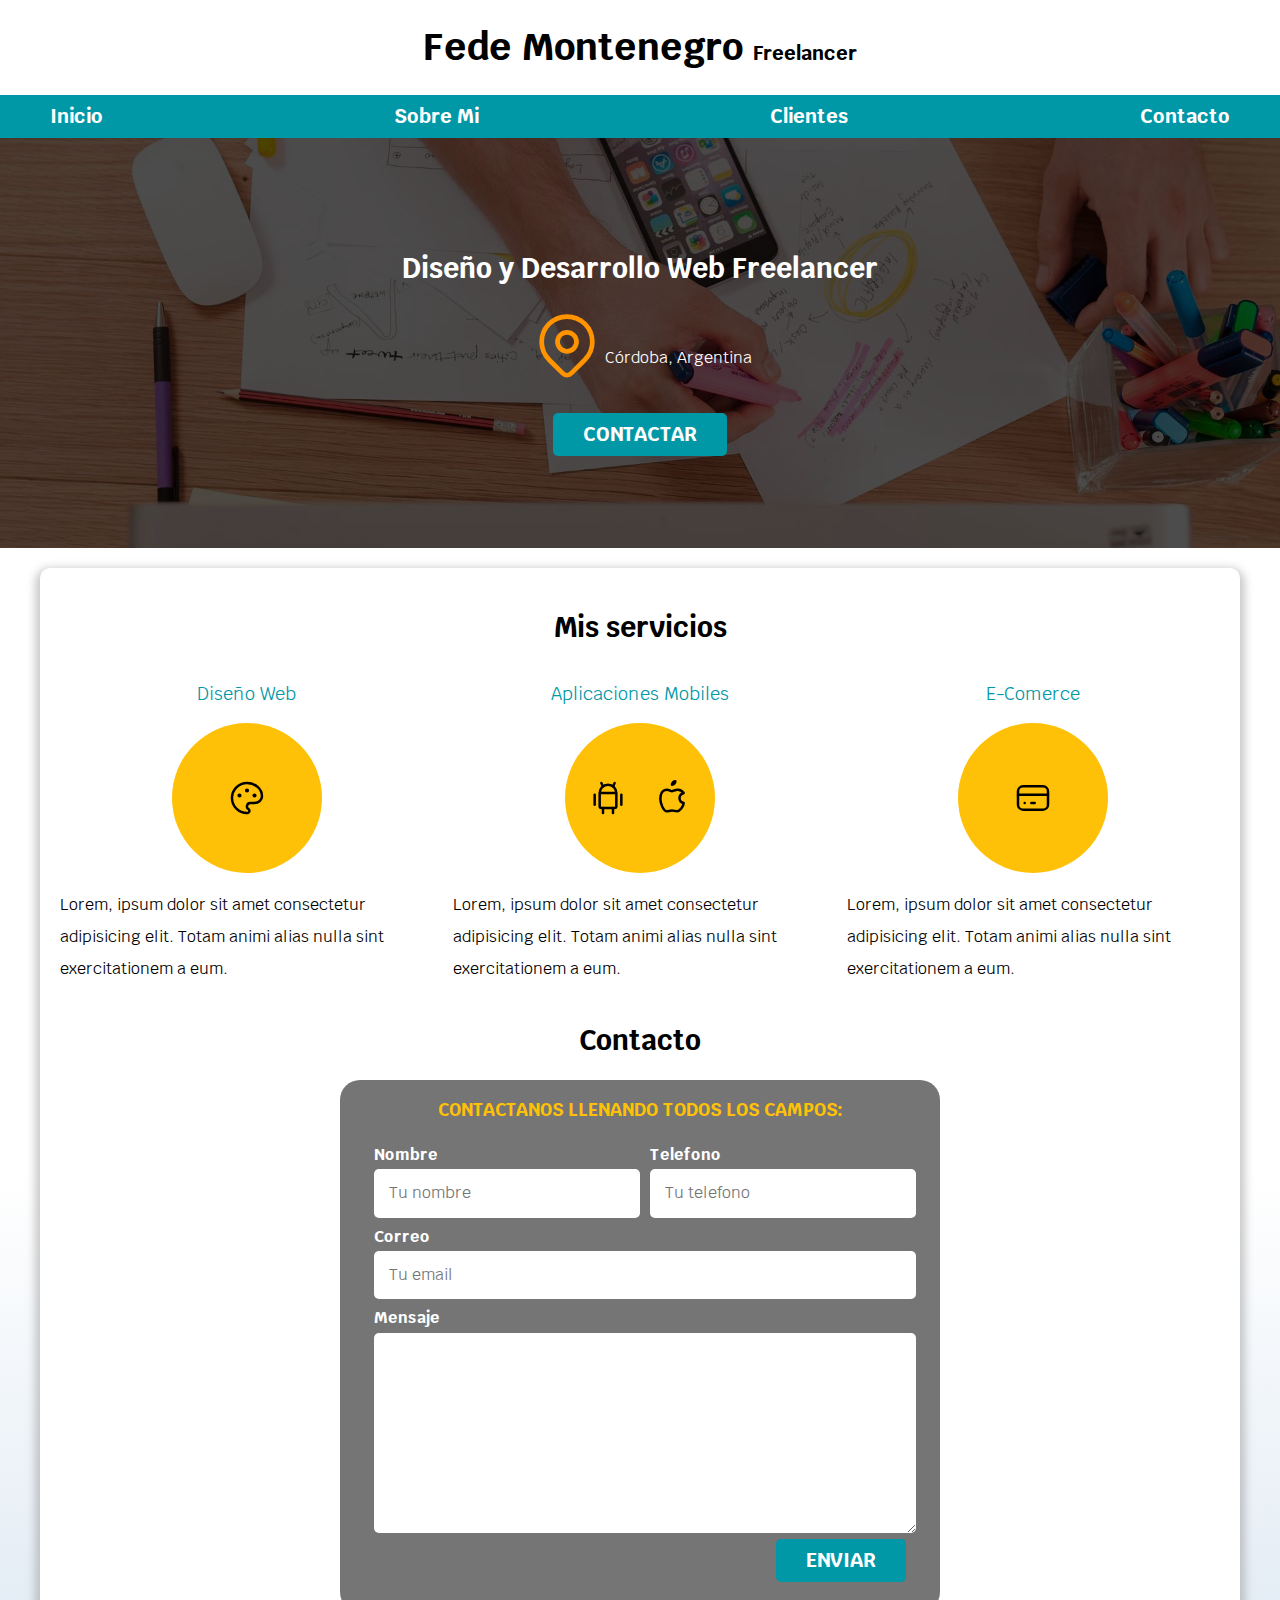
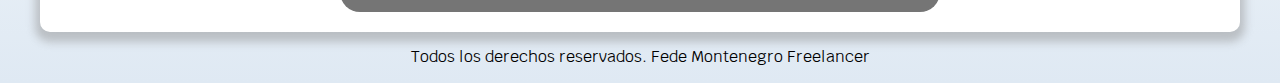
<file: index.html>
<!DOCTYPE html>
<html lang="en">
<head>
    <meta charset="UTF-8">
    <meta http-equiv="X-UA-Compatible" content="IE=edge">
    <meta name="viewport" content="width=device-width, initial-scale=1.0">
    <title>Diseñador Freelancer</title>
    <link rel="preload" href="css/normalize.css" as="style">
    <link rel="stylesheet" href="css/normalize.css">
    <link href="https://fonts.googleapis.com/css2?family=Krub:wght@400;700&display=swap" rel="stylesheet">
    <link rel="preload" href="css/style.css" as="style">
    <link rel="stylesheet" href="css/style.css" >

</head>
<body>
    <header>
        <h1 class="titulo">Fede Montenegro 
        <span>Freelancer</span> </h1>
    </header>

    <div class="nav-bg">
        <nav class="navegacion-principal contenedor">
            <a href="#">Inicio </a>
            <a href="#">Sobre Mi </a>
            <a href="#">Clientes </a>
            <a href="#">Contacto </a>
        </nav>
    </div>
    
    
    <section class="hero">
        <div class="contenido-hero">
            <h2>Diseño y Desarrollo Web <span>Freelancer</span></h2>
            
            <div class="ubicacion">
                <svg xmlns="http://www.w3.org/2000/svg" class="icon icon-tabler icon-tabler-map-pin" width="76" height="76" viewBox="0 0 24 24" stroke-width="1.5" stroke="#ff9300" fill="none" stroke-linecap="round" stroke-linejoin="round">
                    <path stroke="none" d="M0 0h24v24H0z" fill="none"/>
                    <circle cx="12" cy="11" r="3" />
                    <path d="M17.657 16.657l-4.243 4.243a2 2 0 0 1 -2.827 0l-4.244 -4.243a8 8 0 1 1 11.314 0z" />
                </svg>
                <p>Córdoba, Argentina</p>
            </div>
            

            <a class="boton" href="#">Contactar</a>
            
        </div>

    </section>


    <main class="contenedor sombra">
       <h2>Mis servicios</h2>

       <div class="servicios">
            <section class="servicio">
                <h3>Diseño Web</h3>
                <div class="iconos">
                    <svg xmlns="http://www.w3.org/2000/svg" class="icon icon-tabler icon-tabler-palette" width="40" height="40" viewBox="0 0 24 24" stroke-width="1.5" stroke="#000000" fill="none" stroke-linecap="round" stroke-linejoin="round">
                        <path stroke="none" d="M0 0h24v24H0z" fill="none"/>
                        <path d="M12 21a9 9 0 1 1 0 -18a9 8 0 0 1 9 8a4.5 4 0 0 1 -4.5 4h-2.5a2 2 0 0 0 -1 3.75a1.3 1.3 0 0 1 -1 2.25" />
                        <circle cx="7.5" cy="10.5" r=".5" fill="currentColor" />
                        <circle cx="12" cy="7.5" r=".5" fill="currentColor" />
                        <circle cx="16.5" cy="10.5" r=".5" fill="currentColor" />
                    </svg>
                </div>
                <p>Lorem, ipsum dolor sit amet consectetur adipisicing elit. 
                Totam animi alias nulla sint exercitationem a eum.</p>
            </section>

            <section class="servicio">
                <h3>Aplicaciones Mobiles</h3>
                <div class="iconos">
                    <svg xmlns="http://www.w3.org/2000/svg" class="icon icon-tabler icon-tabler-brand-android" width="40" height="40" viewBox="0 0 24 24" stroke-width="1.5" stroke="#000000" fill="none" stroke-linecap="round" stroke-linejoin="round">
                        <path stroke="none" d="M0 0h24v24H0z" fill="none"/>
                        <line x1="4" y1="10" x2="4" y2="16" />
                        <line x1="20" y1="10" x2="20" y2="16" />
                        <path d="M7 9h10v8a1 1 0 0 1 -1 1h-8a1 1 0 0 1 -1 -1v-8a5 5 0 0 1 10 0" />
                        <line x1="8" y1="3" x2="9" y2="5" />
                        <line x1="16" y1="3" x2="15" y2="5" />
                        <line x1="9" y1="18" x2="9" y2="21" />
                        <line x1="15" y1="18" x2="15" y2="21" />
                    </svg>

                    <svg xmlns="http://www.w3.org/2000/svg" class="icon icon-tabler icon-tabler-brand-apple" width="40" height="40" viewBox="0 0 24 24" stroke-width="1.5" stroke="#000000" fill="none" stroke-linecap="round" stroke-linejoin="round">
                        <path stroke="none" d="M0 0h24v24H0z" fill="none"/>
                        <path d="M9 7c-3 0 -4 3 -4 5.5c0 3 2 7.5 4 7.5c1.088 -.046 1.679 -.5 3 -.5c1.312 0 1.5 .5 3 .5s4 -3 4 -5c-.028 -.01 -2.472 -.403 -2.5 -3c-.019 -2.17 2.416 -2.954 2.5 -3c-1.023 -1.492 -2.951 -1.963 -3.5 -2c-1.433 -.111 -2.83 1 -3.5 1c-.68 0 -1.9 -1 -3 -1z" />
                        <path d="M12 4a2 2 0 0 0 2 -2a2 2 0 0 0 -2 2" />
                    </svg>
                </div>
            
                <p>Lorem, ipsum dolor sit amet consectetur adipisicing elit. 
                Totam animi alias nulla sint exercitationem a eum.</p>
            </section>

            <section class="servicio">
                <h3>E-Comerce</h3>
                <div class="iconos">
                    <svg xmlns="http://www.w3.org/2000/svg" class="icon icon-tabler icon-tabler-credit-card" width="40" height="40" viewBox="0 0 24 24" stroke-width="1.5" stroke="#000000" fill="none" stroke-linecap="round" stroke-linejoin="round">
                        <path stroke="none" d="M0 0h24v24H0z" fill="none"/>
                        <rect x="3" y="5" width="18" height="14" rx="3" />
                        <line x1="3" y1="10" x2="21" y2="10" />
                        <line x1="7" y1="15" x2="7.01" y2="15" />
                        <line x1="11" y1="15" x2="13" y2="15" />
                    </svg>
                </div>

                <p>Lorem, ipsum dolor sit amet consectetur adipisicing elit. 
                Totam animi alias nulla sint exercitationem a eum.</p>
            </section>
        </div> <!-- cierre clase servicios -->

        <section>

            <h2>Contacto</h2>
            <form class="formulario">
                <fieldset>
                    <legend>Contactanos llenando todos los campos: </legend>
                    
                    <div class="contenedor-campos">
                        <div class="campo">
                            <label for="idNombre">Nombre</label>
                            <input class="input-text" type="text" placeholder="Tu nombre" id="idNombre">
                        </div>

                        <div class="campo">
                            <label for="idTelefono">Telefono</label>
                            <input class="input-text" type="number" placeholder="Tu telefono" id="idTelefono">
                        </div>

                        <div class="campo">
                            <label for="idCorreo" >Correo</label>
                            <input class="input-text" type="email" placeholder="Tu email" id="idCorreo">
                        </div>
                        
                        <div class="campo">
                            <label for="idMensaje">Mensaje</label>
                            <textarea class="input-text" id="idMensaje"></textarea>
                        </div>                    
                    </div>
                    
                    <div class="alinear-derecha flex">
                        <input class="boton w-sm-100" type="submit" value="Enviar">
                    </div>

                </fieldset>

            </form>
        </section>
    </main>

    
    <p class="derecho">
        Todos los derechos reservados. Fede Montenegro Freelancer
    </p>   
 
    



</body>
</html>
</file>
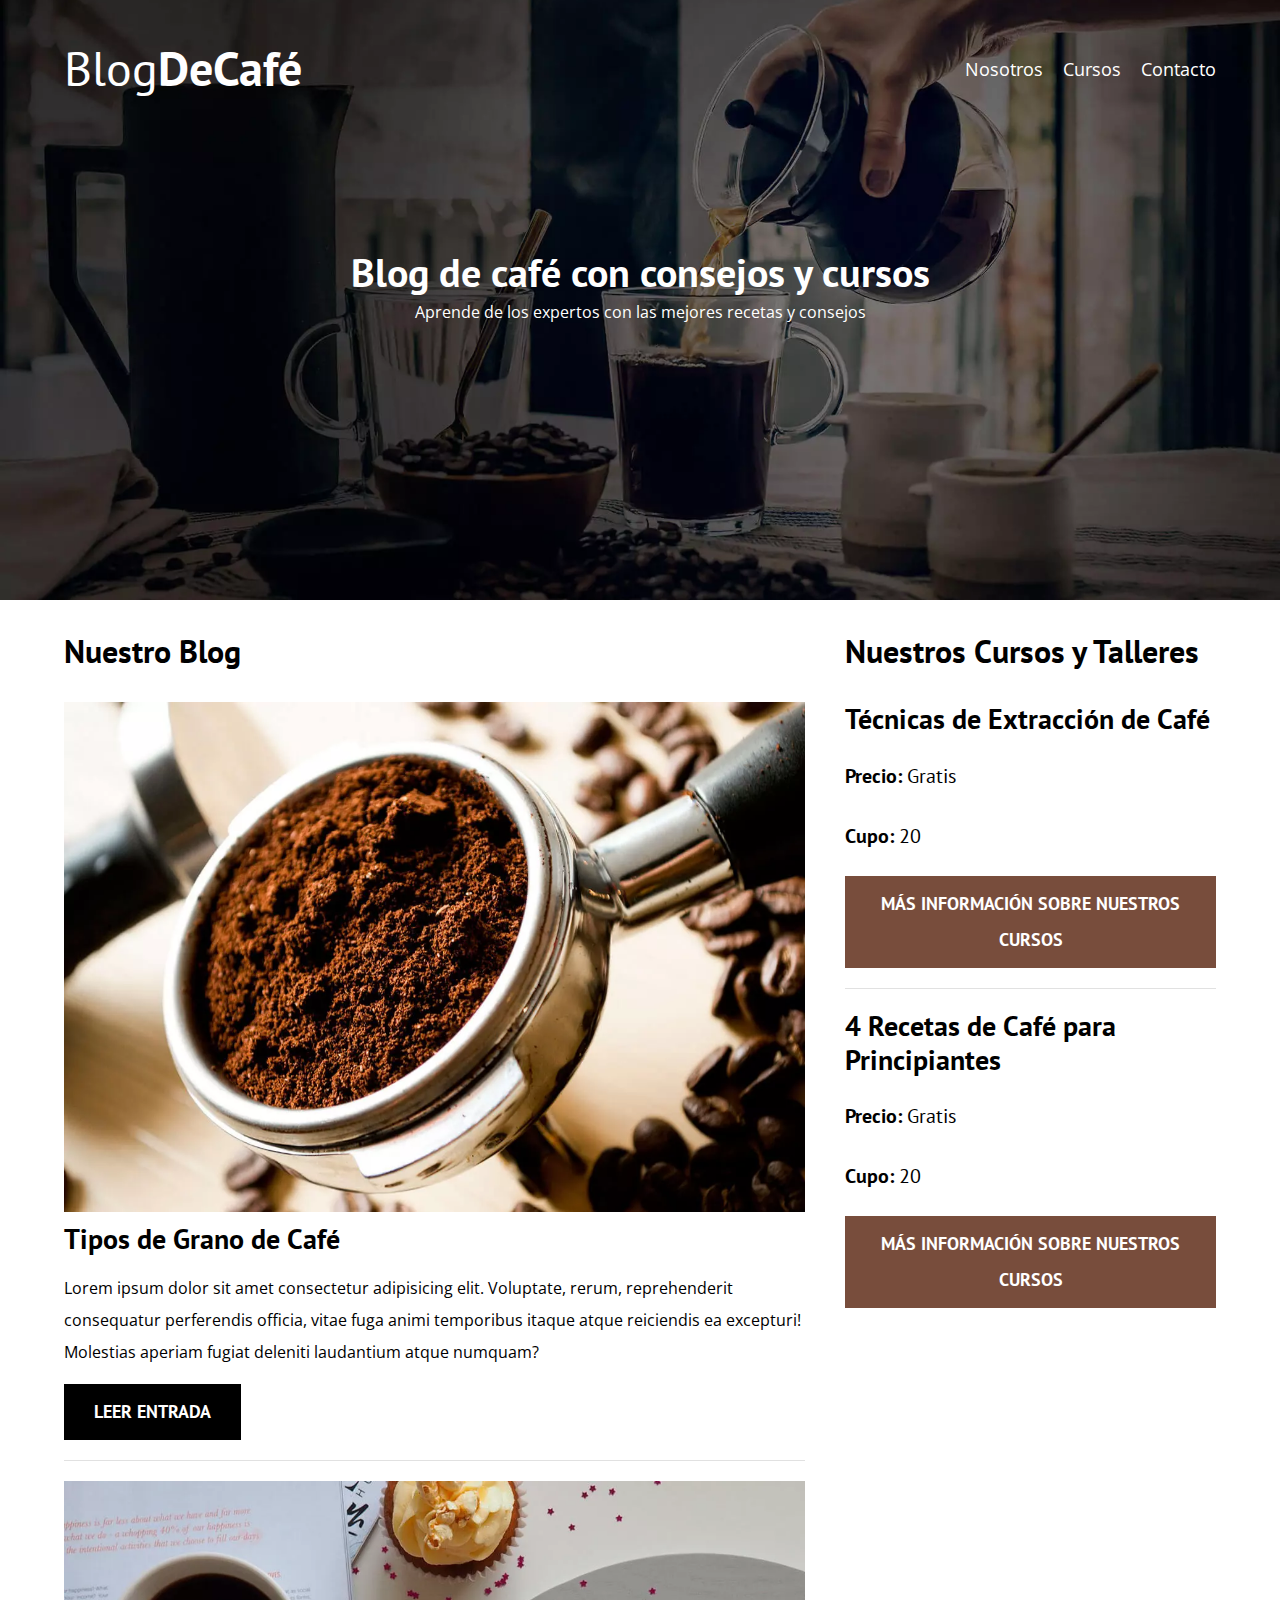
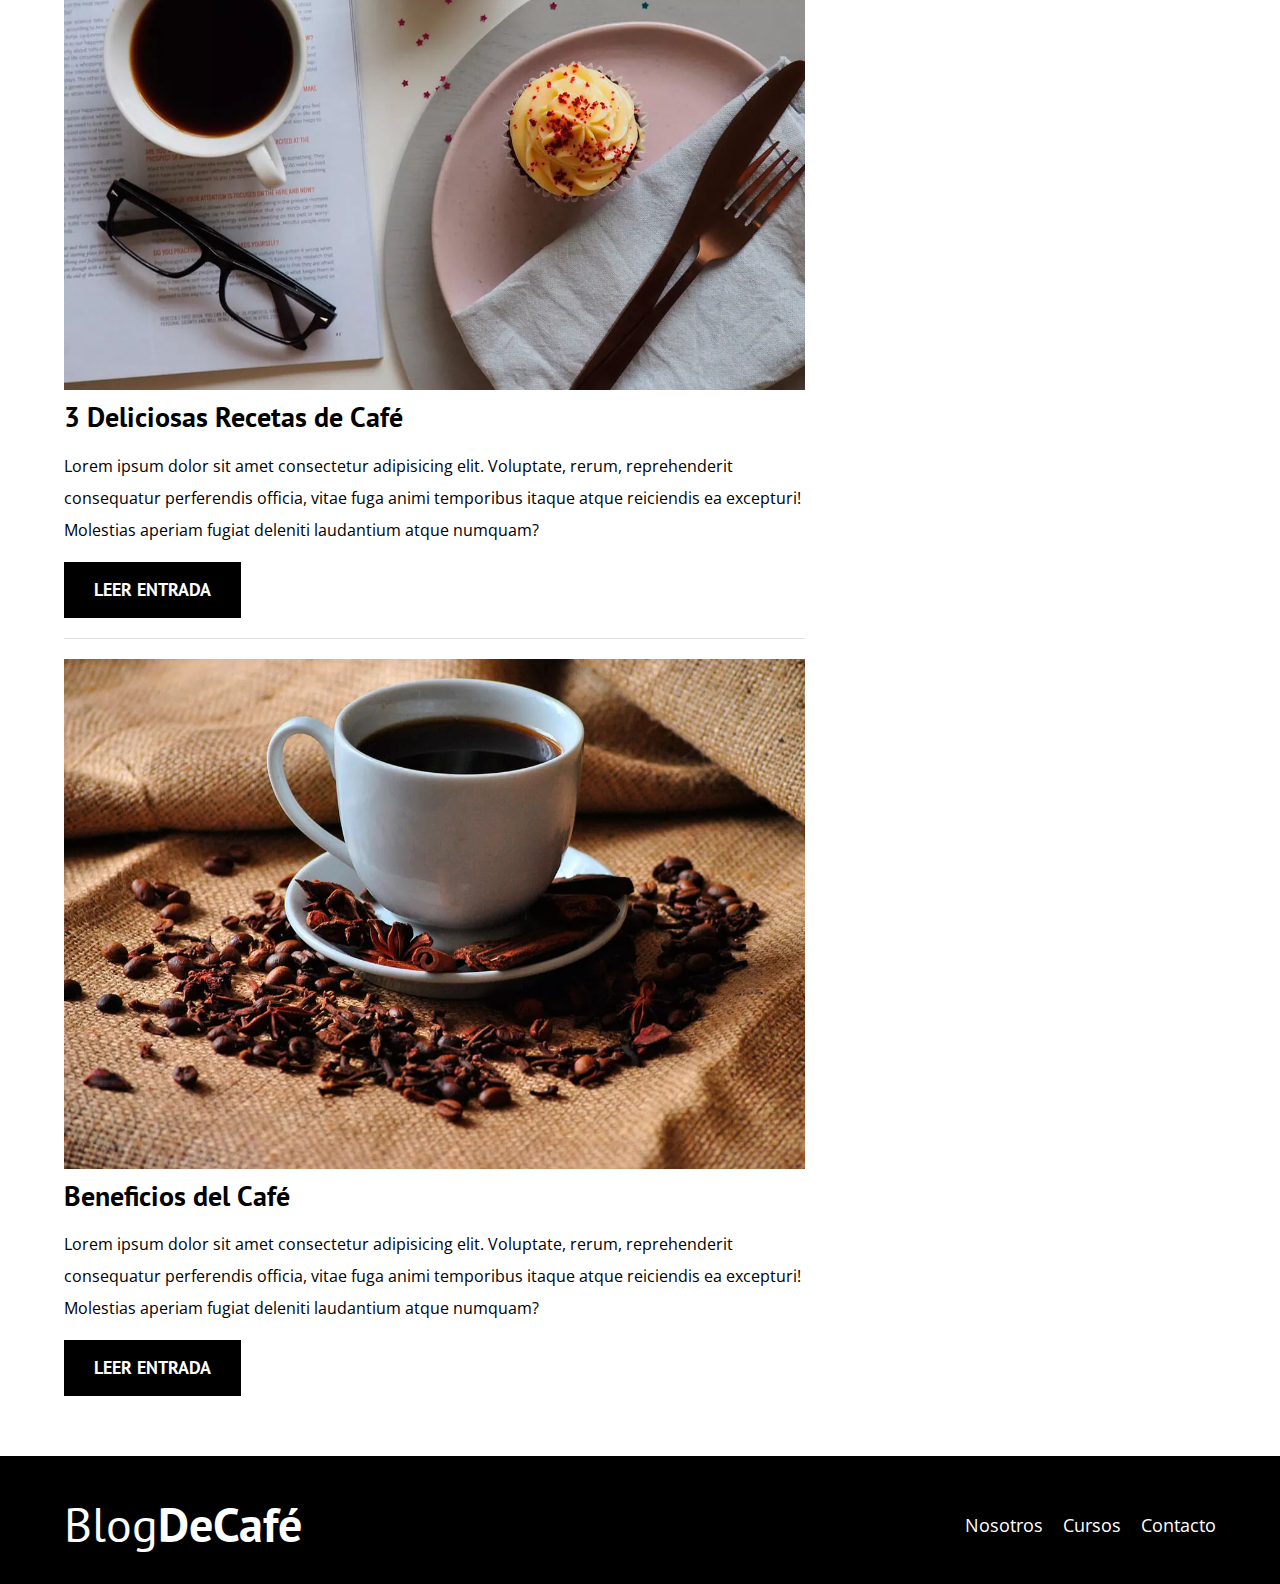
<file: Proyecto 3/blogdecafe/index.html>
<!DOCTYPE html>
<html lang="en">
<head>
    <meta charset="UTF-8">
    <meta name="viewport" content="width=device-width, initial-scale=1.0">
    <title>BlogDeCafé</title>
    <meta name="description" content="Página web de blog de café">

    <!-- Prefetch -->
    <link rel="prefetch" href="nosotros.html" as="document">

    <!-- Preload -->
    <link rel="preload" href="css/normalize.css" as="style">
    <link rel="stylesheet" href="css/normalize.css">

    <link rel="preload" href="https://fonts.googleapis.com/css2?family=Open+Sans&family=PT+Sans:wght@400;700&display=swap"  crossorigin="crossorigin" as="font">
    <link href="https://fonts.googleapis.com/css2?family=Open+Sans&family=PT+Sans:wght@400;700&display=swap" rel="stylesheet">
    
    <link rel="preload" href="css/style.css" as="style">
    <link rel="stylesheet" href="css/style.css">
</head>
<body>

    <header class="header">

        <div class="contenedor">
            <div class="barra">
                <a class="logo" href="index.html">
                    <h1 class="logo__nombre no-margin centrar-texto">Blog<span class="logo__bold">DeCafé</span></h1>
                </a>

                <nav class="navegacion">
                    <a href="nosotros.html" class="navegacion__enlace">Nosotros</a>
                    <a href="cursos.html" class="navegacion__enlace">Cursos</a>
                    <a href="contacto.html" class="navegacion__enlace">Contacto</a>
                </nav>
            </div>
        </div>

        <div class="header__texto">
            <h2 class="no-margin">Blog de café con consejos y cursos</h2>
            <p class="no-margin">Aprende de los expertos con las mejores recetas y consejos</p>
        </div>
    </header>

    <div class="contenedor contenido-principal">
        <main class="blog">
            <h3>Nuestro Blog</h3>

            <article class="entrada">
                <div class="entrada__imagen">
                    <picture>
                        <source loading="lazy"  srcset="img/blog1.webp" type="image/webp">
                        <img loading="lazy" src="img/blog1.jpg" alt="imagen blog"> 
                    </picture>
                </div>

                <div class="entrada__contenido">
                    <h4 class="no-margin">Tipos de Grano de Café</h4>
                    <p>Lorem ipsum dolor sit amet consectetur adipisicing elit. Voluptate, rerum, reprehenderit consequatur perferendis officia, vitae fuga animi temporibus itaque atque reiciendis ea excepturi! Molestias aperiam fugiat deleniti laudantium atque numquam?</p>
                    <a href="entrada.html" class="boton boton--primario">Leer Entrada</a>
                </div>
            </article>

            <article class="entrada">
                <div class="entrada__imagen">
                    <picture>
                        <source loading="lazy"  srcset="img/blog2.webp" type="image/webp">
                        <img loading="lazy" src="img/blog2.jpg" alt="imagen blog"> 
                    </picture>
                </div>

                <div class="entrada__contenido">
                    <h4 class="no-margin">3 Deliciosas Recetas de Café</h4>
                    <p>Lorem ipsum dolor sit amet consectetur adipisicing elit. Voluptate, rerum, reprehenderit consequatur perferendis officia, vitae fuga animi temporibus itaque atque reiciendis ea excepturi! Molestias aperiam fugiat deleniti laudantium atque numquam?</p>
                    <a href="entrada.html" class="boton boton--primario">Leer Entrada</a>
                </div>
            </article>

            <article class="entrada">
                <div class="entrada__imagen">
                    <picture>
                        <source loading="lazy"  srcset="img/blog3.webp" type="image/webp">
                        <img loading="lazy" src="img/blog3.jpg" alt="imagen blog"> 
                    </picture>
                </div>

                <div class="entrada__contenido">
                    <h4 class="no-margin">Beneficios del Café</h4>
                    <p>Lorem ipsum dolor sit amet consectetur adipisicing elit. Voluptate, rerum, reprehenderit consequatur perferendis officia, vitae fuga animi temporibus itaque atque reiciendis ea excepturi! Molestias aperiam fugiat deleniti laudantium atque numquam?</p>
                    <a href="entrada.html" class="boton boton--primario">Leer Entrada</a>
                </div>
            </article>
        </main>
        <aside class="sidebar">
            <h3>Nuestros Cursos y Talleres</h3>

            <ul class="cursos no-padding">
                <li class="widget-curso">
                    <h4 class="no-margin">Técnicas de Extracción de Café</h4>
                    <p class="widget-curso__label">Precio: 
                        <span class="widget-curso__info">Gratis</span>
                    </p>
                    <p class="widget-curso__label">Cupo: 
                        <span class="widget-curso__info">20</span>
                    </p>
                    <a href="entrada.html" class="boton boton--secundario">Más Información sobre nuestros cursos</a>
                </li>

                <li class="widget-curso">
                    <h4 class="no-margin">4 Recetas de Café para Principiantes</h4>
                    <p class="widget-curso__label">Precio: 
                        <span class="widget-curso__info">Gratis</span>
                    </p>
                    <p class="widget-curso__label">Cupo: 
                        <span class="widget-curso__info">20</span>
                    </p>
                    <a href="entrada.html" class="boton boton--secundario">Más Información sobre nuestros cursos</a>
                </li>
            </ul>
        </aside>
    </div>

    <footer class="footer">
        <div class="contenedor">
            <div class="barra">
                <a class="logo" href="index.html">
                    <h1 class="logo__nombre no-margin centrar-texto">Blog<span class="logo__bold">DeCafé</span></h1>
                </a>

                <nav class="navegacion">
                    <a href="nosotros.html" class="navegacion__enlace">Nosotros</a>
                    <a href="cursos.html" class="navegacion__enlace">Cursos</a>
                    <a href="contacto.html" class="navegacion__enlace">Contacto</a>
                </nav>
            </div>
        </div>
    </footer>
    
    <script src="js/modernizr.js"></script>
</body>
</html>
</file>
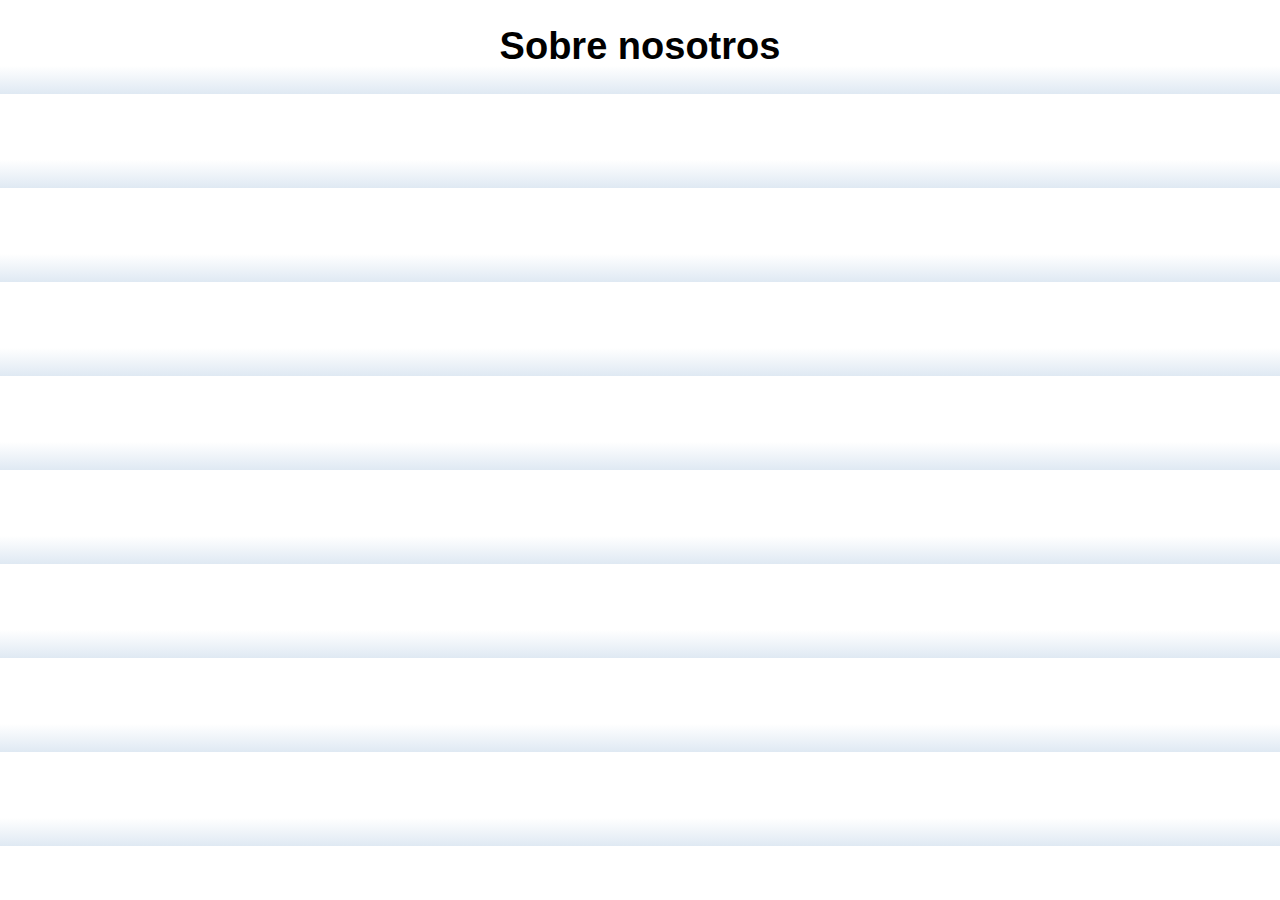
<file: nosotros.html>
<!DOCTYPE html>
<html lang="en">
<head>
    <meta charset="UTF-8">
    <meta http-equiv="X-UA-Compatible" content="IE=edge">
    <meta name="viewport" content="width=device-width, initial-scale=1.0">
    <title>Document</title>

    <link rel="preload" href="css/style.css" as="style">
    <link href="css/style.css" rel="stylesheet" >
    
</head>
<body>
    <h1>Sobre nosotros</h1>
    
</body>
</html>
</file>
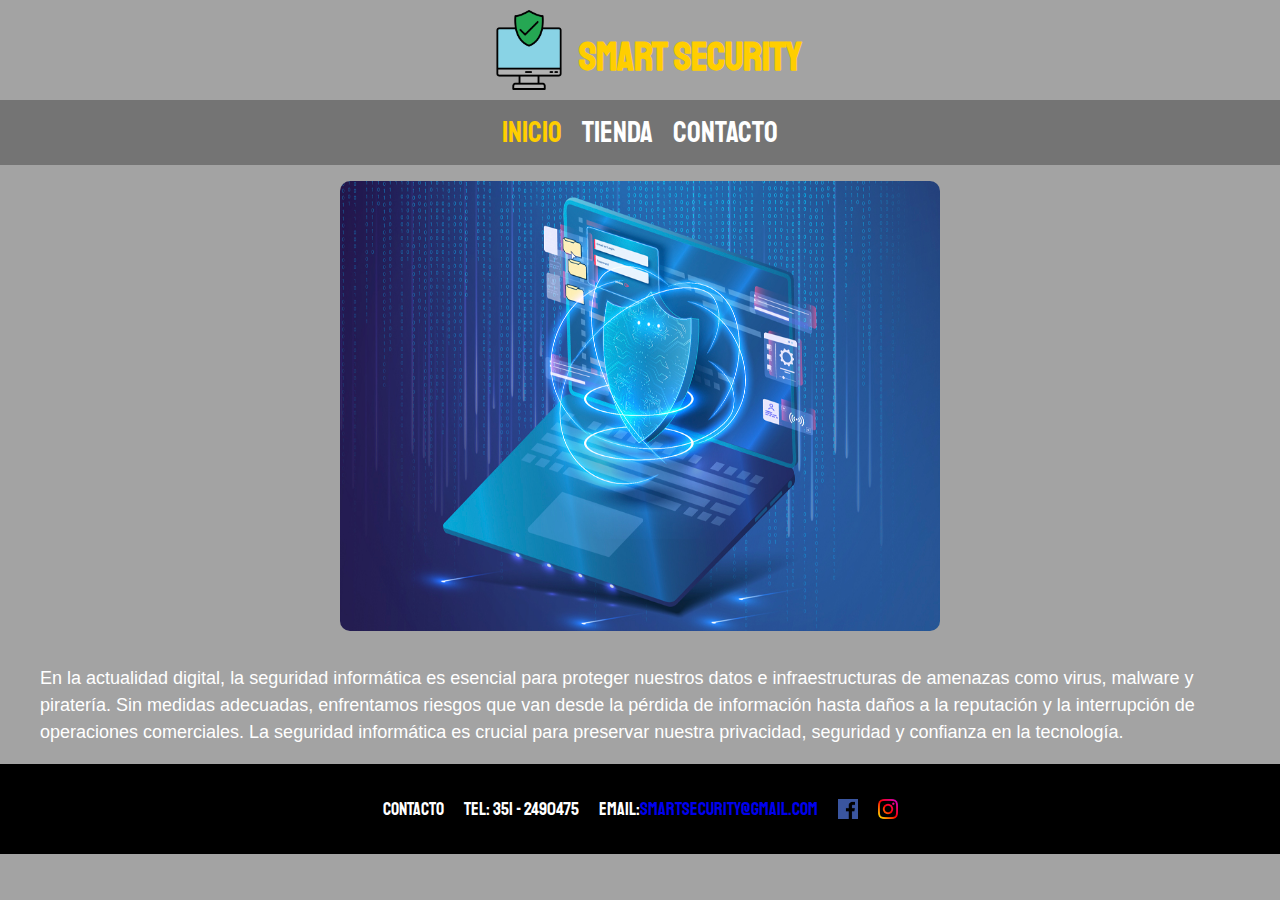
<file: Proyecto2/inicio.html>
<!DOCTYPE html>
<html lang="en">
<head>
    <meta charset="UTF-8">
    <meta name="viewport" content="width=device-width, initial-scale=1.0">
    <title>Montenegro Federico 28191</title>
    <link rel="stylesheet" href="css/normalize.css">
    <link href="https://fonts.googleapis.com/css2?family=Staatliches&display=swap" rel="stylesheet">
    <link rel="stylesheet" href="css/style.css">
</head>
<body>
    <header class="header">
        <a href="inicio.html">
            <img class="header__logo" src="img/logo6.png" alt="Logotipo">
        </a>
        <h1>Smart Security</h1>
    </header>

    <nav class="navegacion">
        <a class="navegacion__enlace navegacion__enlace--activo" href="inicio.html">Inicio</a>
        <a class="navegacion__enlace" href="tienda.html">Tienda</a>
        <a class="navegacion__enlace" href="nosotros.html">Contacto</a>
    </nav>

    
    <main class="contenedor">

        <div class="slider">
			<ul>
			    <li><img src="img/Antivirus.jpg" alt=""></li>
			    <li><img src="img/CifradoDisco.jpg" alt=""></li>
			    <li><img src="img/siem.png" alt=""></li>
			    <li><img src="img/vpn.jpg" alt=""></li>
			
			</ul>
		</div>

        <p>En la actualidad digital, la seguridad informática es esencial para proteger nuestros datos e infraestructuras de amenazas como virus, malware y piratería. Sin medidas adecuadas, enfrentamos riesgos que van desde la pérdida de información hasta daños a la reputación y la interrupción de operaciones comerciales. La seguridad informática es crucial para preservar nuestra privacidad, seguridad y confianza en la tecnología.</p>
        
    </main>

    <footer class="footer">
        <p class="footer__texto">Contacto</p>
        <p class="footer__texto">Tel: 351 - 2490475</p>
        <p class="footer__texto">Email: <a href="mailto:correo@example.com">smartsecurity@gmail.com</a></p>
        <a href="https://www.facebook.com/">
            <img class="footer__icono" src="img/Facebook.png" alt="Facebook">
        </a>
        <a href="https://www.instagram.com/">
            <img  class="footer__icono" src="img/Instagram.png" alt="Instagram">
        </a>
    </footer>
    
</body>
</html>
</file>
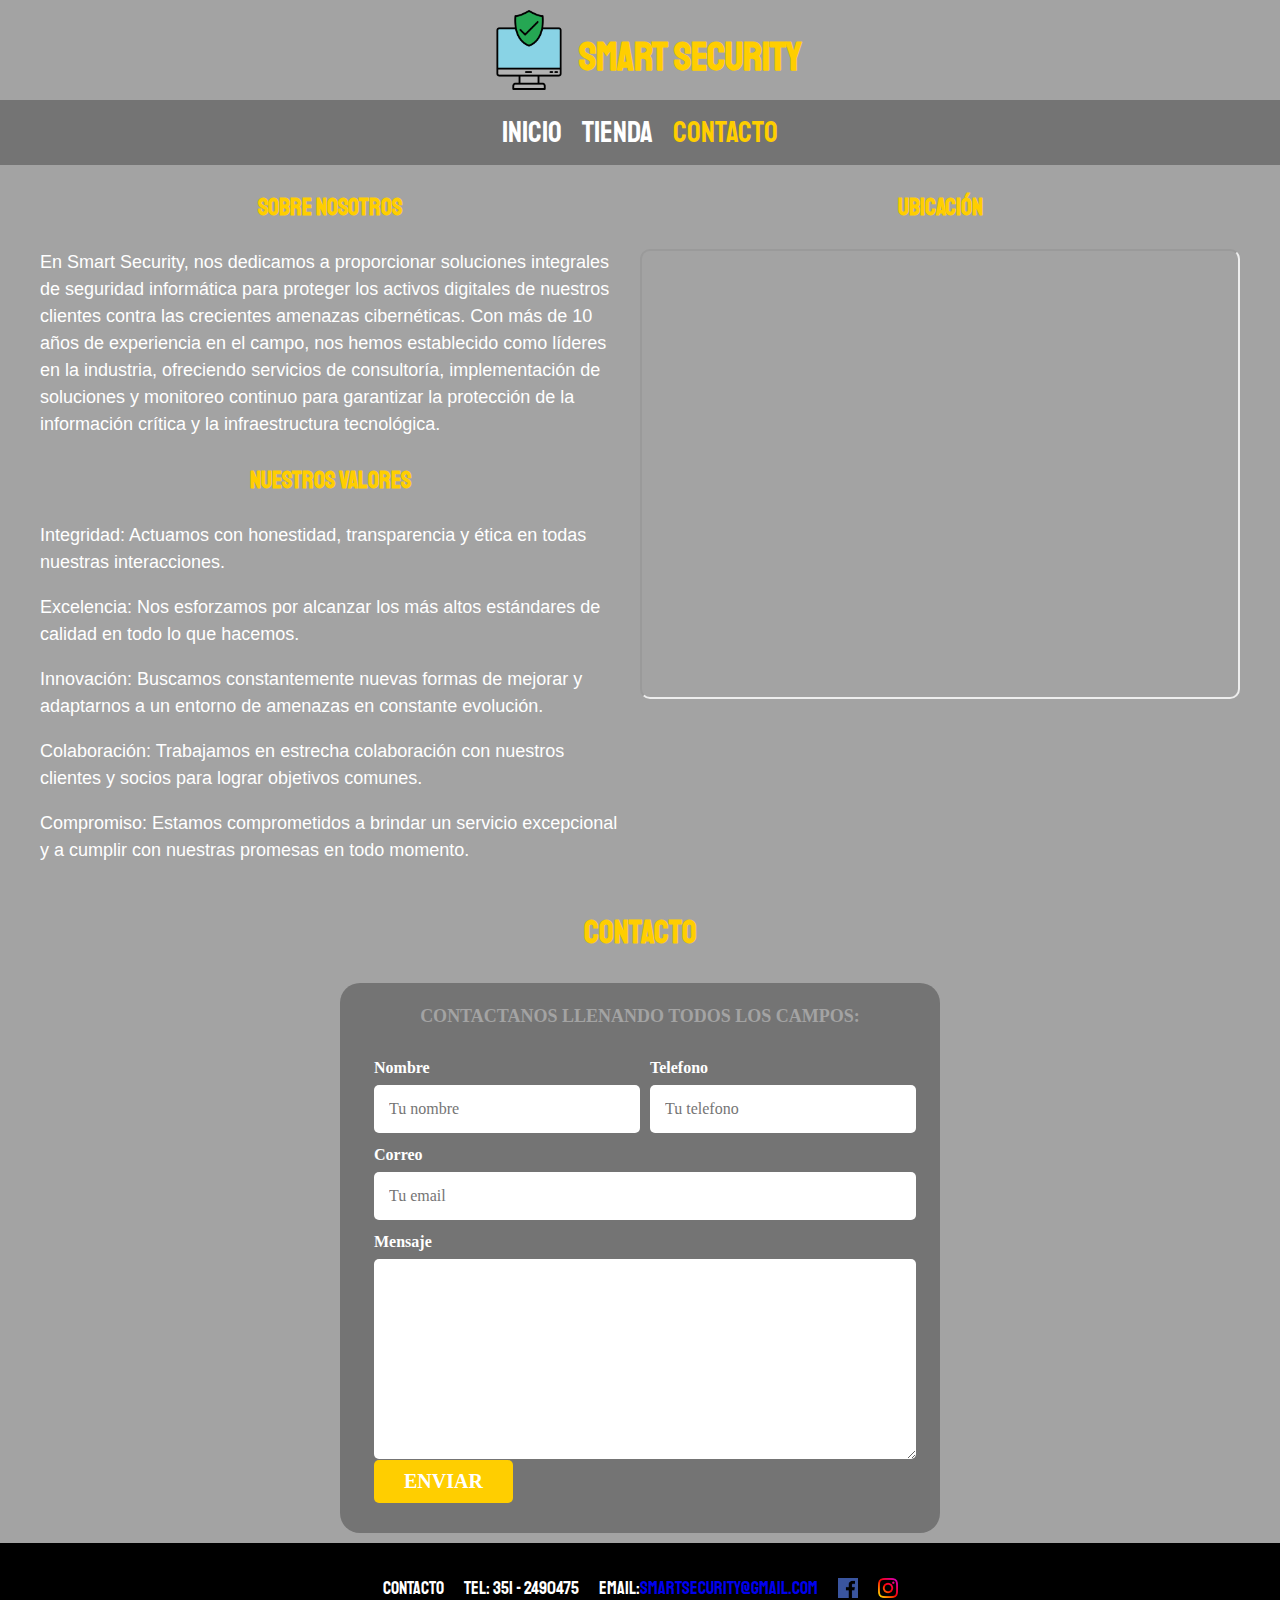
<file: Proyecto2/nosotros.html>
<!DOCTYPE html>
<html lang="en">
<head>
    <meta charset="UTF-8">
    <meta name="viewport" content="width=device-width, initial-scale=1.0">
    <title>Montenegro Federico 28191</title>
    <link rel="stylesheet" href="css/normalize.css">
    <link href="https://fonts.googleapis.com/css2?family=Staatliches&display=swap" rel="stylesheet">
    <link rel="stylesheet" href="css/style.css">
</head>
<body>
    <header class="header">
        <a href="inicio.html">
            <img class="header__logo" src="img/logo6.png" alt="Logotipo">
        </a>
        <h1>Smart Security</h1>
    </header>

    <nav class="navegacion">
        <a class="navegacion__enlace" href="inicio.html">Inicio</a>
        <a class="navegacion__enlace" href="tienda.html">Tienda</a>
        <a class="navegacion__enlace navegacion__enlace--activo" href="nosotros.html">Contacto</a>
    </nav>

    <main class="contenedor">
 

        <div class="nosotros">
            <div class="nosotros__contenido">
                <h3>Sobre Nosotros</h3>
                <p>En Smart Security, nos dedicamos a proporcionar soluciones integrales de seguridad informática para proteger los activos digitales de nuestros clientes contra las crecientes amenazas cibernéticas. Con más de 10 años de experiencia en el campo, nos hemos establecido como líderes en la industria, ofreciendo servicios de consultoría, implementación de soluciones y monitoreo continuo para garantizar la protección de la información crítica y la infraestructura tecnológica. </p>
                <h3>Nuestros Valores</h3>
                <p>Integridad: Actuamos con honestidad, transparencia y ética en todas nuestras interacciones.</p>
                <p>Excelencia: Nos esforzamos por alcanzar los más altos estándares de calidad en todo lo que hacemos.</p>
                <p>Innovación: Buscamos constantemente nuevas formas de mejorar y adaptarnos a un entorno de amenazas en constante evolución.</p>
                <p>Colaboración: Trabajamos en estrecha colaboración con nuestros clientes y socios para lograr objetivos comunes.</p>
                <p>Compromiso: Estamos comprometidos a brindar un servicio excepcional y a cumplir con nuestras promesas en todo momento.</p>
            </div>

            <section id="mapa">
                <h3>Ubicación</h3>
                
                <iframe src="https://www.google.com/maps/embed?pb=!1m18!1m12!1m3!1d3404.0438122945216!2d-64.23419655808631!3d-31.440460769495743!2m3!1f0!2f0!3f0!3m2!1i1024!2i768!4f13.1!3m3!1m2!1s0x9432a219bc7f7e23%3A0x7a7a690abc9035ae!2sDiamante%203322%2C%20X5011EWR%20C%C3%B3rdoba!5e0!3m2!1ses-419!2sar!4v1715306389665!5m2!1ses-419!2sar" 
                    width="600" 
                    height="450" 
                    style="border-radius: 1rem" 
                    allowfullscreen="" 
                    loading="lazy" 
                    referrerpolicy="no-referrer-when-downgrade">
                </iframe>
            </section>
            
            
        </div>
    </main>

    <section>

        <h2>Contacto</h2>
        <form class="formulario">
            <fieldset>
                <legend>Contactanos llenando todos los campos: </legend>
                
                <div class="contenedor-campos">
                    <div class="campo">
                        <label for="idNombre">Nombre</label>
                        <input class="input-text" type="text" placeholder="Tu nombre" id="idNombre">
                    </div>

                    <div class="campo">
                        <label for="idTelefono">Telefono</label>
                        <input class="input-text" type="number" placeholder="Tu telefono" id="idTelefono">
                    </div>

                    <div class="campo">
                        <label for="idCorreo" >Correo</label>
                        <input class="input-text" type="email" placeholder="Tu email" id="idCorreo">
                    </div>
                    
                    <div class="campo">
                        <label for="idMensaje">Mensaje</label>
                        <textarea class="input-text" id="idMensaje"></textarea>
                    </div>                    
                </div>
                
                <div class="alinear-derecha flex">
                    <input class="boton w-sm-100" type="submit" value="Enviar">
                </div>

            </fieldset>

        </form>
    </section>


    <footer class="footer">
        <p class="footer__texto">Contacto</p>
        <p class="footer__texto">Tel: 351 - 2490475</p>
        <p class="footer__texto">Email: <a href="mailto:correo@example.com">smartsecurity@gmail.com</a></p>
        <a href="https://www.facebook.com/">
            <img class="footer__icono" src="img/Facebook.png" alt="Facebook">
        </a>
        <a href="https://www.instagram.com/">
            <img  class="footer__icono" src="img/Instagram.png" alt="Instagram">
        </a>
    </footer>
    
</body>
</html>
</file>
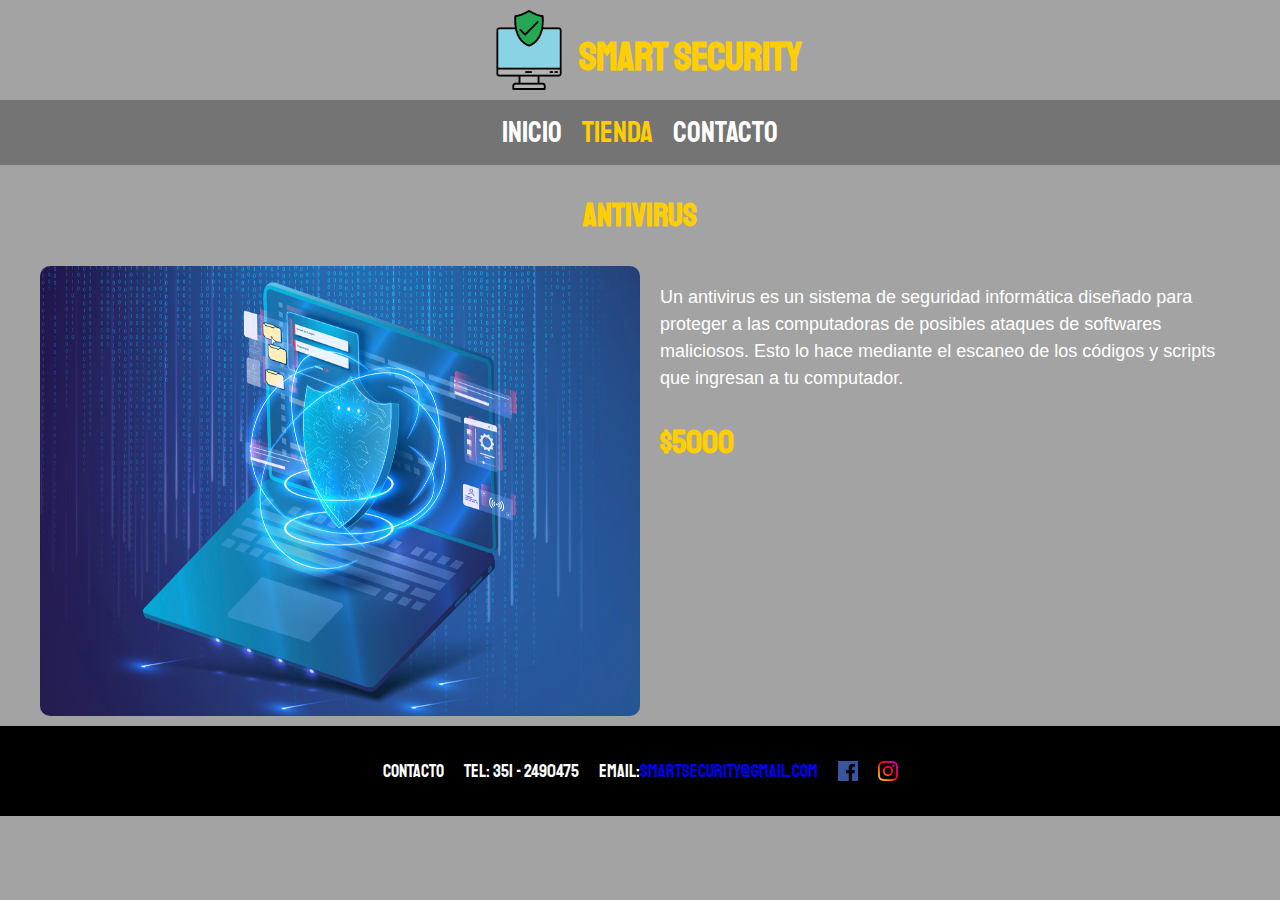
<file: Proyecto2/producto1.html>
<!DOCTYPE html>
<html lang="en">
<head>
    <meta charset="UTF-8">
    <meta name="viewport" content="width=device-width, initial-scale=1.0">
    <title>Montenegro Federico 28191</title>
    <link rel="stylesheet" href="css/normalize.css">
    <link href="https://fonts.googleapis.com/css2?family=Staatliches&display=swap" rel="stylesheet">
    <link rel="stylesheet" href="css/style.css">
</head>
<body>
    <header class="header">
        <a href="inicio.html">
            <img class="header__logo" src="img/logo6.png" alt="Logotipo">
        </a>
        <h1>Smart Security</h1>
    </header>

    <nav class="navegacion">
        <a class="navegacion__enlace" href="inicio.html">Inicio</a>
        <a class="navegacion__enlace navegacion__enlace--activo" href="tienda.html">Tienda</a>
        <a class="navegacion__enlace" href="nosotros.html">Contacto</a>
    </nav>

    <main class="contenedor">
        <h2>Antivirus</h2>

        <div class="product">
            <img class="product__imagen" src="img/Antivirus.jpg" alt="Imagen del Producto">

            <div class="product__contenido">
                <p>Un antivirus es un sistema de seguridad informática diseñado para proteger a las computadoras de posibles ataques de softwares maliciosos. Esto lo hace mediante el escaneo de los códigos y scripts que ingresan a tu computador.</p>
                <h2>$5000</h2>
                
            </div>
        </div>
    </main>

    <footer class="footer">
        <p class="footer__texto">Contacto</p>
        <p class="footer__texto">Tel: 351 - 2490475</p>
        <p class="footer__texto">Email: <a href="mailto:correo@example.com">smartsecurity@gmail.com</a></p>
        <a href="https://www.facebook.com/">
            <img class="footer__icono" src="img/Facebook.png" alt="Facebook">
        </a>
        <a href="https://www.instagram.com/">
            <img  class="footer__icono" src="img/Instagram.png" alt="Instagram">
        </a>
    </footer>
    
</body>
</html>
</file>
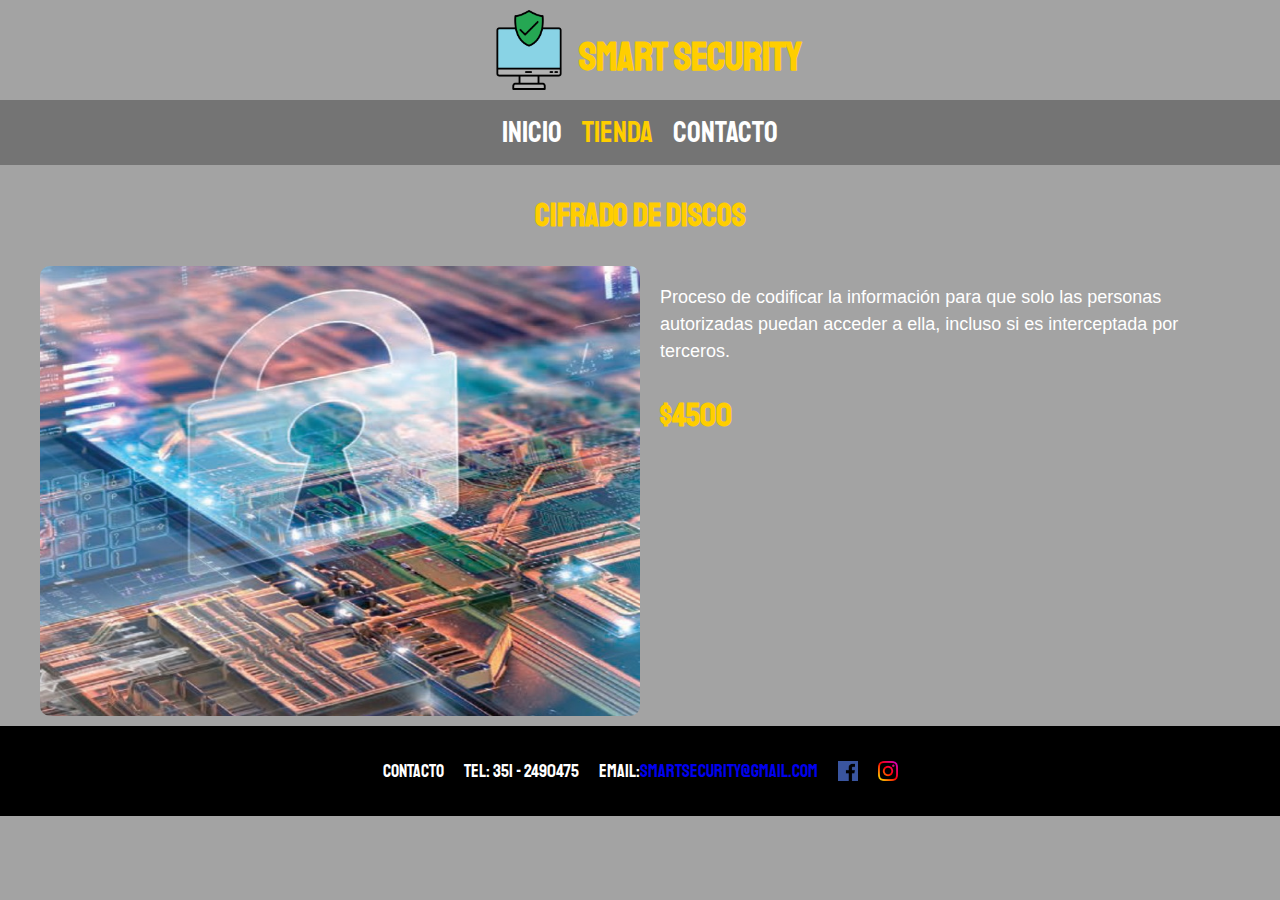
<file: Proyecto2/producto2.html>
<!DOCTYPE html>
<html lang="en">
<head>
    <meta charset="UTF-8">
    <meta name="viewport" content="width=device-width, initial-scale=1.0">
    <title>Montenegro Federico 28191</title>
    <link rel="stylesheet" href="css/normalize.css">
    <link href="https://fonts.googleapis.com/css2?family=Staatliches&display=swap" rel="stylesheet">
    <link rel="stylesheet" href="css/style.css">
</head>
<body>
    <header class="header">
        <a href="inicio.html">
            <img class="header__logo" src="img/logo6.png" alt="Logotipo">
        </a>
        <h1>Smart Security</h1>
    </header>

    <nav class="navegacion">
        <a class="navegacion__enlace" href="inicio.html">Inicio</a>
        <a class="navegacion__enlace navegacion__enlace--activo" href="tienda.html">Tienda</a>
        <a class="navegacion__enlace" href="nosotros.html">Contacto</a>
    </nav>

    <main class="contenedor">
        <h2>Cifrado de Discos</h2>

        <div class="product">
            <img class="product__imagen" src="img/CifradoDisco.jpg" alt="Imagen del Producto">

            <div class="product__contenido">
                <p>Proceso de codificar la información para que solo las personas autorizadas puedan acceder a ella, incluso si es interceptada por terceros.</p>
                <h2>$4500</h2>
                
            </div>
        </div>
    </main>

    <footer class="footer">
        <p class="footer__texto">Contacto</p>
        <p class="footer__texto">Tel: 351 - 2490475</p>
        <p class="footer__texto">Email: <a href="mailto:correo@example.com">smartsecurity@gmail.com</a></p>
        <a href="https://www.facebook.com/">
            <img class="footer__icono" src="img/Facebook.png" alt="Facebook">
        </a>
        <a href="https://www.instagram.com/">
            <img  class="footer__icono" src="img/Instagram.png" alt="Instagram">
        </a>
    </footer>
    
</body>
</html>
</file>
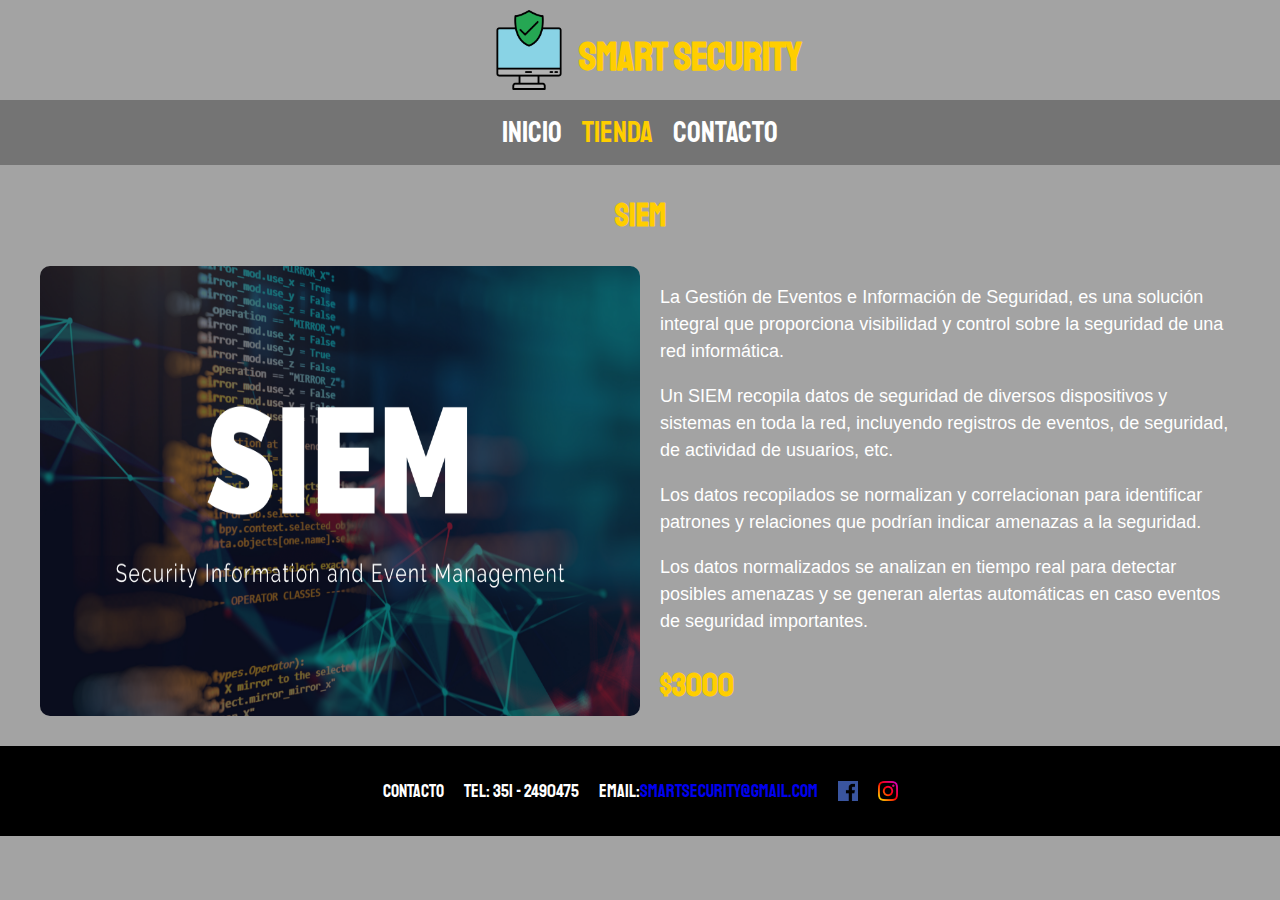
<file: Proyecto2/producto3.html>
<!DOCTYPE html>
<html lang="en">
<head>
    <meta charset="UTF-8">
    <meta name="viewport" content="width=device-width, initial-scale=1.0">
    <title>Montenegro Federico 28191</title>
    <link rel="stylesheet" href="css/normalize.css">
    <link href="https://fonts.googleapis.com/css2?family=Staatliches&display=swap" rel="stylesheet">
    <link rel="stylesheet" href="css/style.css">
</head>
<body>
    <header class="header">
        <a href="inicio.html">
            <img class="header__logo" src="img/logo6.png" alt="Logotipo">
        </a>
        <h1>Smart Security</h1>
    </header>

    <nav class="navegacion">
        <a class="navegacion__enlace" href="inicio.html">Inicio</a>
        <a class="navegacion__enlace navegacion__enlace--activo" href="tienda.html">Tienda</a>
        <a class="navegacion__enlace" href="nosotros.html">Contacto</a>
    </nav>

    <main class="contenedor">
        <h2>SIEM</h2>

        <div class="product">
            <img class="product__imagen" src="img/siem.png" alt="Imagen del Producto">

            <div class="product__contenido">
                <p>La Gestión de Eventos e Información de Seguridad, es una solución integral que proporciona visibilidad y control sobre la seguridad de una red informática.</p>
                <p>Un SIEM recopila datos de seguridad de diversos dispositivos y sistemas en toda la red, incluyendo registros de eventos, de seguridad, de actividad de usuarios, etc.</p>
                <p>Los datos recopilados se normalizan y correlacionan para identificar patrones y relaciones que podrían indicar amenazas a la seguridad.</p>
                <p> Los datos normalizados se analizan en tiempo real para detectar posibles amenazas y se generan alertas automáticas en caso eventos de seguridad importantes.</p>
                <h2>$3000</h2>
                
            </div>
        </div>
    </main>

    <footer class="footer">
        <p class="footer__texto">Contacto</p>
        <p class="footer__texto">Tel: 351 - 2490475</p>
        <p class="footer__texto">Email: <a href="mailto:correo@example.com">smartsecurity@gmail.com</a></p>
        <a href="https://www.facebook.com/">
            <img class="footer__icono" src="img/Facebook.png" alt="Facebook">
        </a>
        <a href="https://www.instagram.com/">
            <img  class="footer__icono" src="img/Instagram.png" alt="Instagram">
        </a>
    </footer>
    
</body>
</html>
</file>
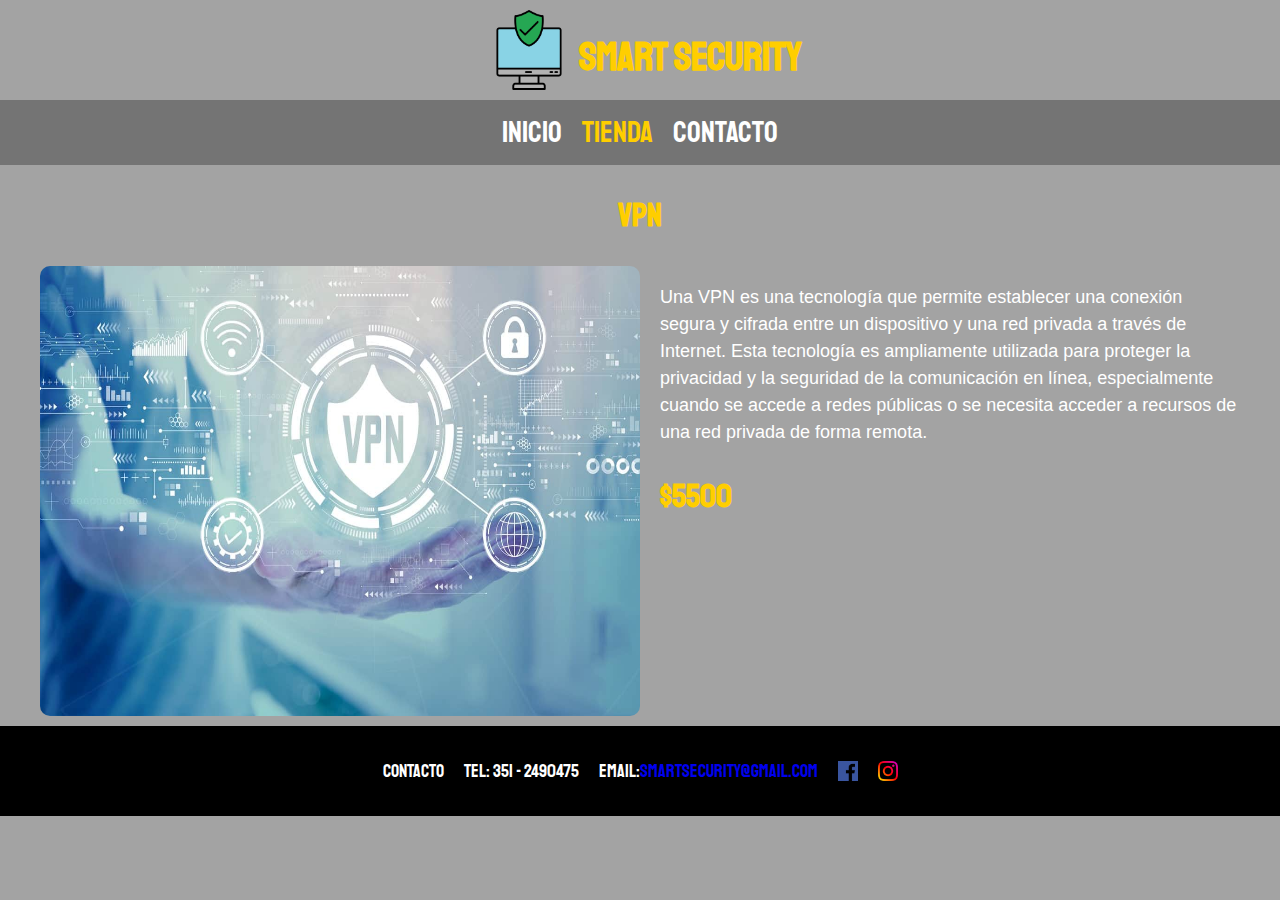
<file: Proyecto2/producto4.html>
<!DOCTYPE html>
<html lang="en">
<head>
    <meta charset="UTF-8">
    <meta name="viewport" content="width=device-width, initial-scale=1.0">
    <title>Montenegro Federico 28191</title>
    <link rel="stylesheet" href="css/normalize.css">
    <link href="https://fonts.googleapis.com/css2?family=Staatliches&display=swap" rel="stylesheet">
    <link rel="stylesheet" href="css/style.css">
</head>
<body>
    <header class="header">
        <a href="inicio.html">
            <img class="header__logo" src="img/logo6.png" alt="Logotipo">
        </a>
        <h1>Smart Security</h1>
    </header>

    <nav class="navegacion">
        <a class="navegacion__enlace" href="inicio.html">Inicio</a>
        <a class="navegacion__enlace navegacion__enlace--activo" href="tienda.html">Tienda</a>
        <a class="navegacion__enlace" href="nosotros.html">Contacto</a>
    </nav>

    <main class="contenedor">
        <h2>VPN</h2>

        <div class="product">
            <img class="product__imagen" src="img/vpn.jpg" alt="Imagen del Producto">

            <div class="product__contenido">
                <p>Una VPN es una tecnología que permite establecer una conexión segura y cifrada entre un dispositivo y una red privada a través de Internet. Esta tecnología es ampliamente utilizada para proteger la privacidad y la seguridad de la comunicación en línea, especialmente cuando se accede a redes públicas o se necesita acceder a recursos de una red privada de forma remota.</p>
                <h2>$5500</h2>
                
            </div>
        </div>
    </main>

    <footer class="footer">
        <p class="footer__texto">Contacto</p>
        <p class="footer__texto">Tel: 351 - 2490475</p>
        <p class="footer__texto">Email: <a href="mailto:correo@example.com">smartsecurity@gmail.com</a></p>
        <a href="https://www.facebook.com/">
            <img class="footer__icono" src="img/Facebook.png" alt="Facebook">
        </a>
        <a href="https://www.instagram.com/">
            <img  class="footer__icono" src="img/Instagram.png" alt="Instagram">
        </a>
    </footer>
    
</body>
</html>
</file>
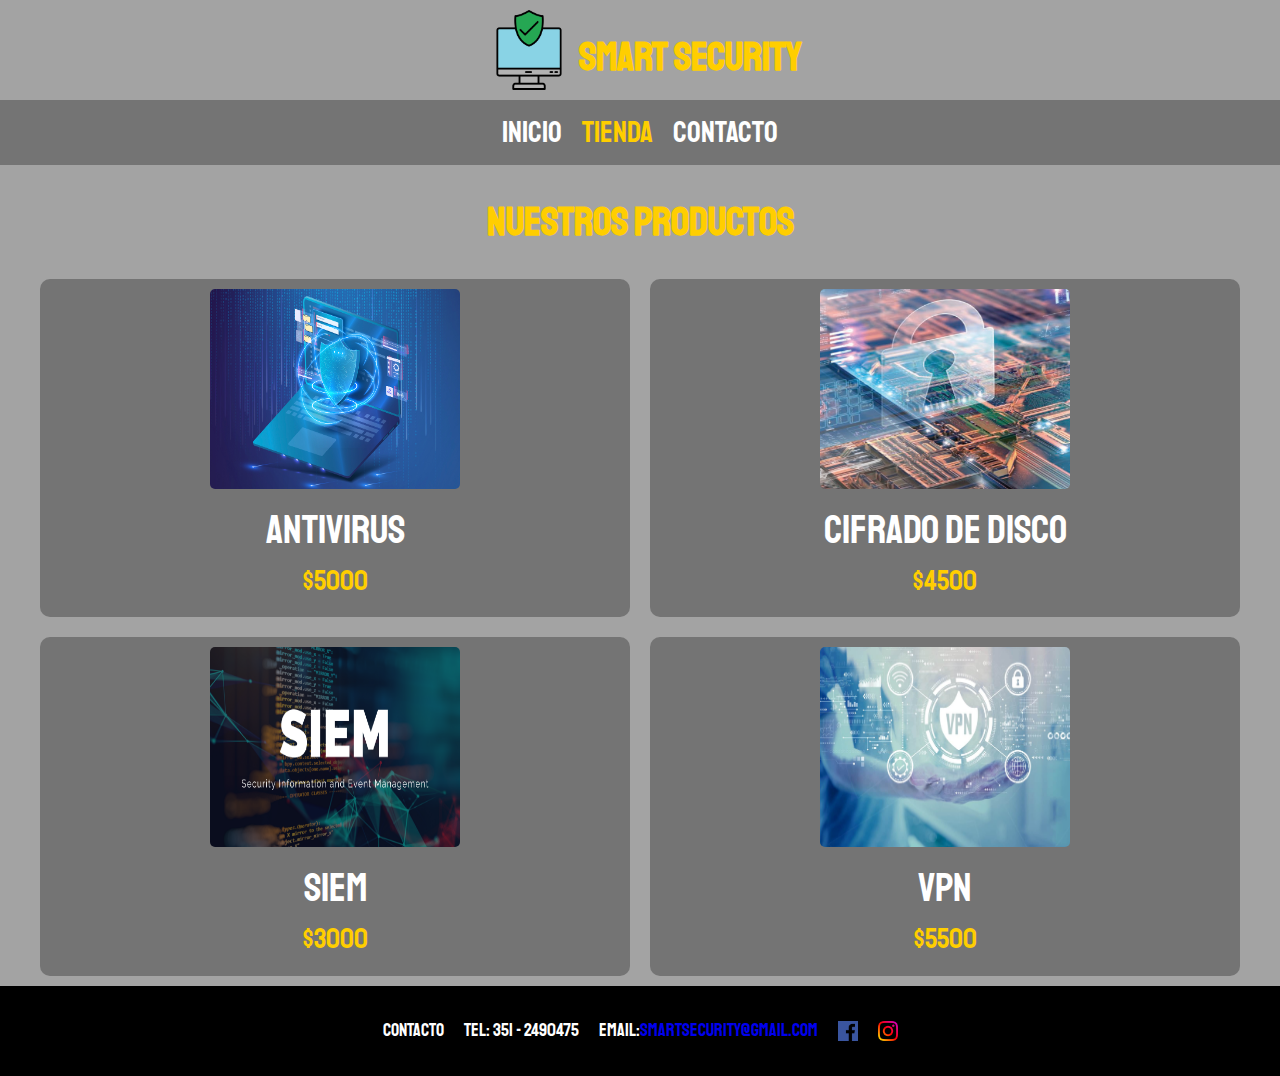
<file: Proyecto2/tienda.html>
<!DOCTYPE html>
<html lang="en">
<head>
    <meta charset="UTF-8">
    <meta name="viewport" content="width=device-width, initial-scale=1.0">
    <title>Montenegro Federico 28191</title>
    <link rel="stylesheet" href="css/normalize.css">
    <link href="https://fonts.googleapis.com/css2?family=Staatliches&display=swap" rel="stylesheet">
    <link rel="stylesheet" href="css/style.css">
</head>
<body>
    <header class="header">
        <a href="inicio.html">
            <img class="header__logo" src="img/logo6.png" alt="Logotipo">
        </a>
        <h1>Smart Security</h1>
    </header>

    <nav class="navegacion">
        <a class="navegacion__enlace" href="inicio.html">Inicio</a>
        <a class="navegacion__enlace navegacion__enlace--activo" href="tienda.html">Tienda</a>
        <a class="navegacion__enlace" href="nosotros.html">Contacto</a>
    </nav>

    <main class="contenedor">
        <h1>Nuestros Productos</h1>

        <div class="grid">
            <div class="producto">
                <a href="producto1.html">
                    <img class="producto__imagen" src="img/Antivirus.jpg" alt="Antivirus">
                    <div class="producto__informacion">
                        <p class="producto__nombre">Antivirus</p>
                        <p class="producto__precio">$5000</p>
                    </div>
                </a>
            </div>  

            <div class="producto">
                <a href="producto2.html">
                    <img class="producto__imagen" src="img/CifradoDisco.jpg" alt="Cifrado de disco">
                    <div class="producto__informacion">
                        <p class="producto__nombre">Cifrado de Disco</p>
                        <p class="producto__precio">$4500</p>
                    </div>
                </a>
            </div> 

            <div class="producto">
                <a href="producto3.html">
                    <img class="producto__imagen" src="img/siem.png" alt="SIEM">
                    <div class="producto__informacion">
                        <p class="producto__nombre">SIEM</p>
                        <p class="producto__precio">$3000</p>
                    </div>
                </a>
            </div>  

            <div class="producto">
                <a href="producto4.html">
                    <img class="producto__imagen" src="img/vpn.jpg" alt="VPN">
                    <div class="producto__informacion">
                        <p class="producto__nombre">VPN</p>
                        <p class="producto__precio">$5500</p>
                    </div>
                </a>
            </div>

        </div>

    </main>


    <footer class="footer">
        <p class="footer__texto">Contacto</p>
        <p class="footer__texto">Tel: 351 - 2490475</p>
        <p class="footer__texto">Email: <a href="mailto:correo@example.com">smartsecurity@gmail.com</a></p>
        <a href="https://www.facebook.com/">
            <img class="footer__icono" src="img/Facebook.png" alt="Facebook">
        </a>
        <a href="https://www.instagram.com/">
            <img  class="footer__icono" src="img/Instagram.png" alt="Instagram">
        </a>
    </footer>
    
</body>
</html>
</file>
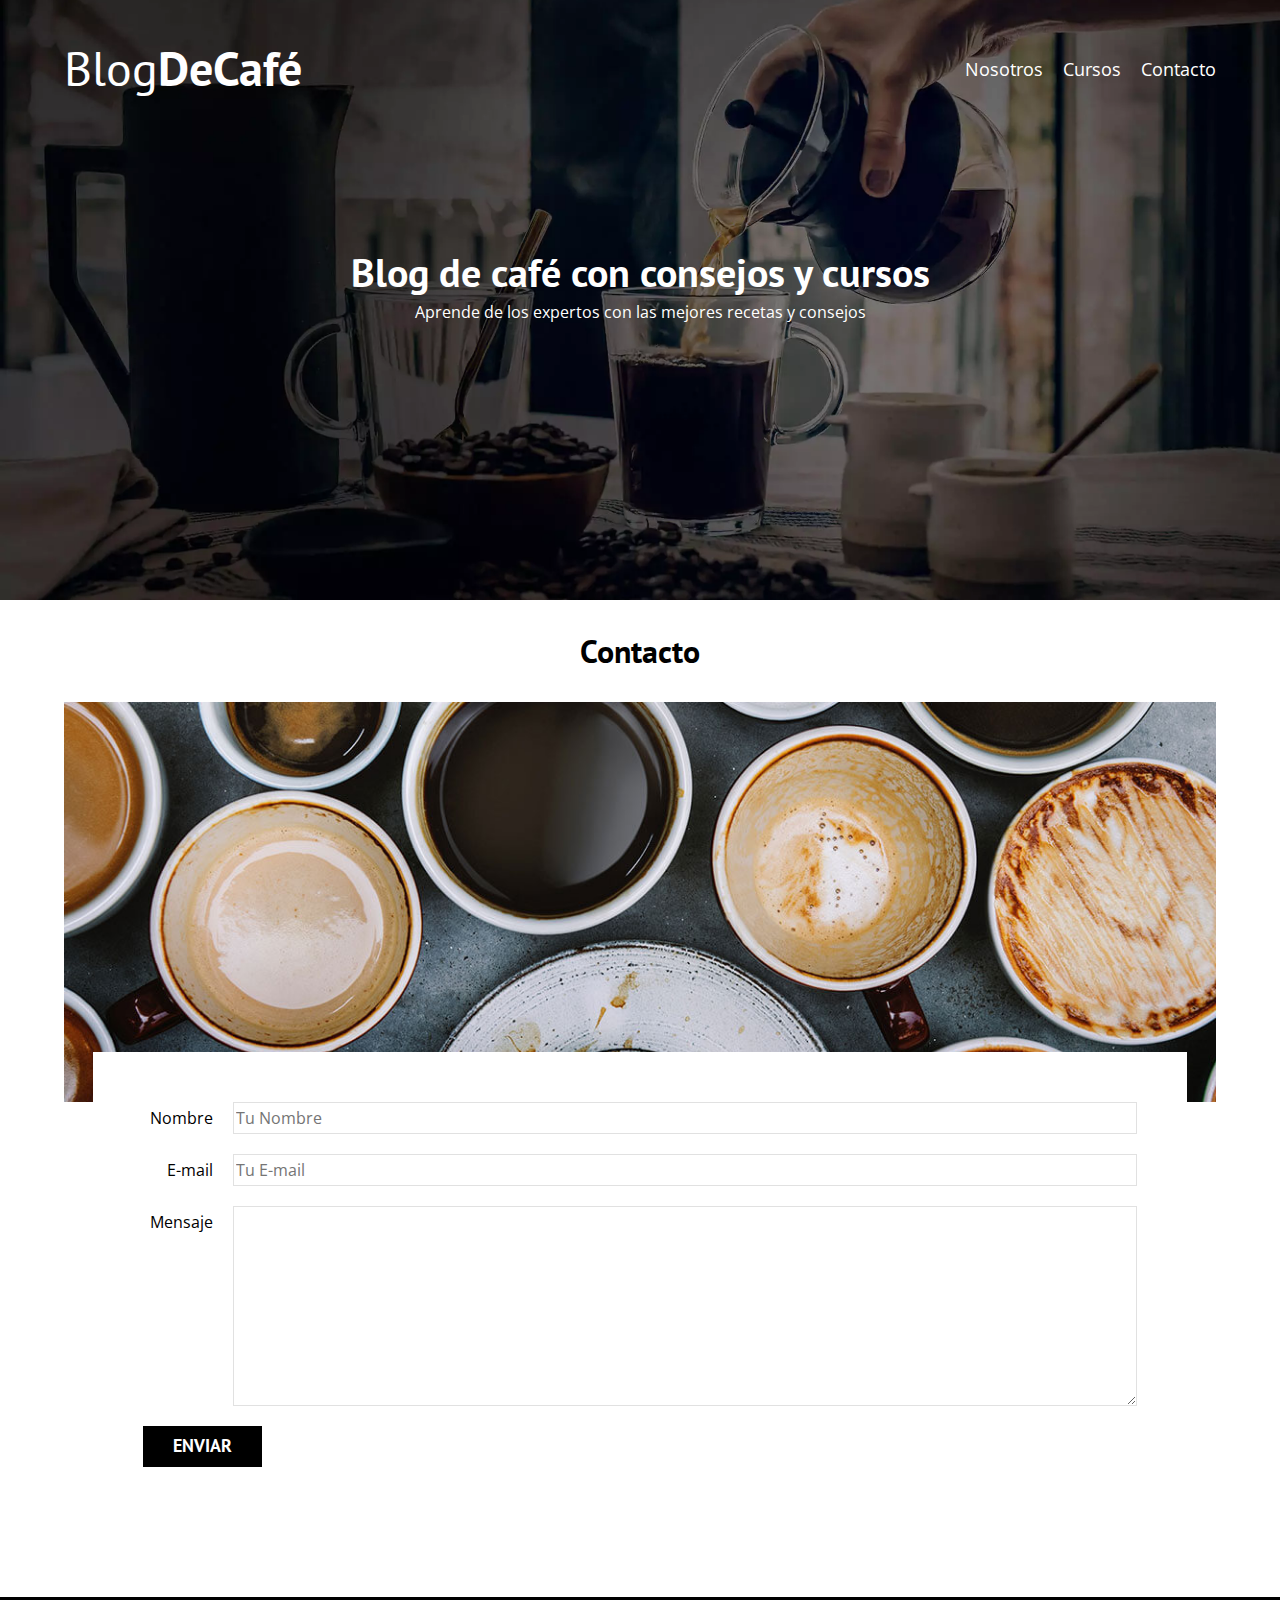
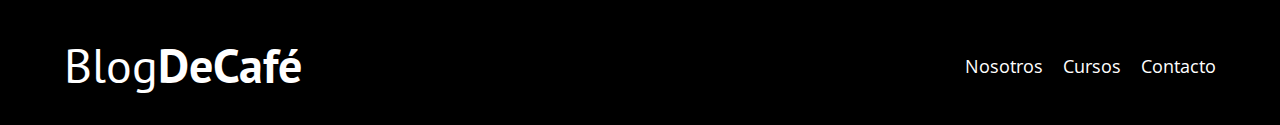
<file: Proyecto 3/blogdecafe/contacto.html>
<!DOCTYPE html>
<html lang="en">
<head>
    <meta charset="UTF-8">
    <meta name="viewport" content="width=device-width, initial-scale=1.0">
    <title>BlogDeCafé</title>
    <link rel="stylesheet" href="css/normalize.css">
    <link href="https://fonts.googleapis.com/css2?family=Open+Sans&family=PT+Sans:wght@400;700&display=swap" rel="stylesheet">
    <link rel="stylesheet" href="css/style.css">
</head>
<body>

    <header class="header">

        <div class="contenedor">
            <div class="barra">
                <a class="logo" href="index.html">
                    <h1 class="logo__nombre no-margin centrar-texto">Blog<span class="logo__bold">DeCafé</span></h1>
                </a>

                <nav class="navegacion">
                    <a href="nosotros.html" class="navegacion__enlace">Nosotros</a>
                    <a href="cursos.html" class="navegacion__enlace">Cursos</a>
                    <a href="contacto.html" class="navegacion__enlace">Contacto</a>
                </nav>
            </div>
        </div>

        <div class="header__texto">
            <h2 class="no-margin">Blog de café con consejos y cursos</h2>
            <p class="no-margin">Aprende de los expertos con las mejores recetas y consejos</p>
        </div>
    </header>

    <main class="contenedor">
        <h3 class="centrar-texto">Contacto</h3>

        <div class="contacto-bg"></div>

        <form class="formulario">
            <div class="campo">
                <label class="campo__label" for="nombre">Nombre</label>
                <input 
                    class="campo__field"
                    type="text" 
                    placeholder="Tu Nombre" 
                    id="nombre"
                >
            </div>
            <div class="campo">
                <label class="campo__label" for="email">E-mail</label>
                <input 
                    class="campo__field"
                    type="email" 
                    placeholder="Tu E-mail" 
                    id="email"
                >
            </div>
            <div class="campo">
                <label class="campo__label" for="mensaje">Mensaje</label>
                <textarea 
                    class="campo__field campo__field--textarea"
                    id="mensaje"
                ></textarea>
            </div>

            <div class="campo">
                <input type="submit" value="Enviar" class="boton boton--primario">
            </div>
        </form>

        
    </main>

    <footer class="footer">
        <div class="contenedor">
            <div class="barra">
                <a class="logo" href="index.html">
                    <h1 class="logo__nombre no-margin centrar-texto">Blog<span class="logo__bold">DeCafé</span></h1>
                </a>

                <nav class="navegacion">
                    <a href="nosotros.html" class="navegacion__enlace">Nosotros</a>
                    <a href="cursos.html" class="navegacion__enlace">Cursos</a>
                    <a href="contacto.html" class="navegacion__enlace">Contacto</a>
                </nav>
            </div>
        </div>
    </footer>
    <script src="js/modernizr.js"></script>
</body>
</html>
</file>
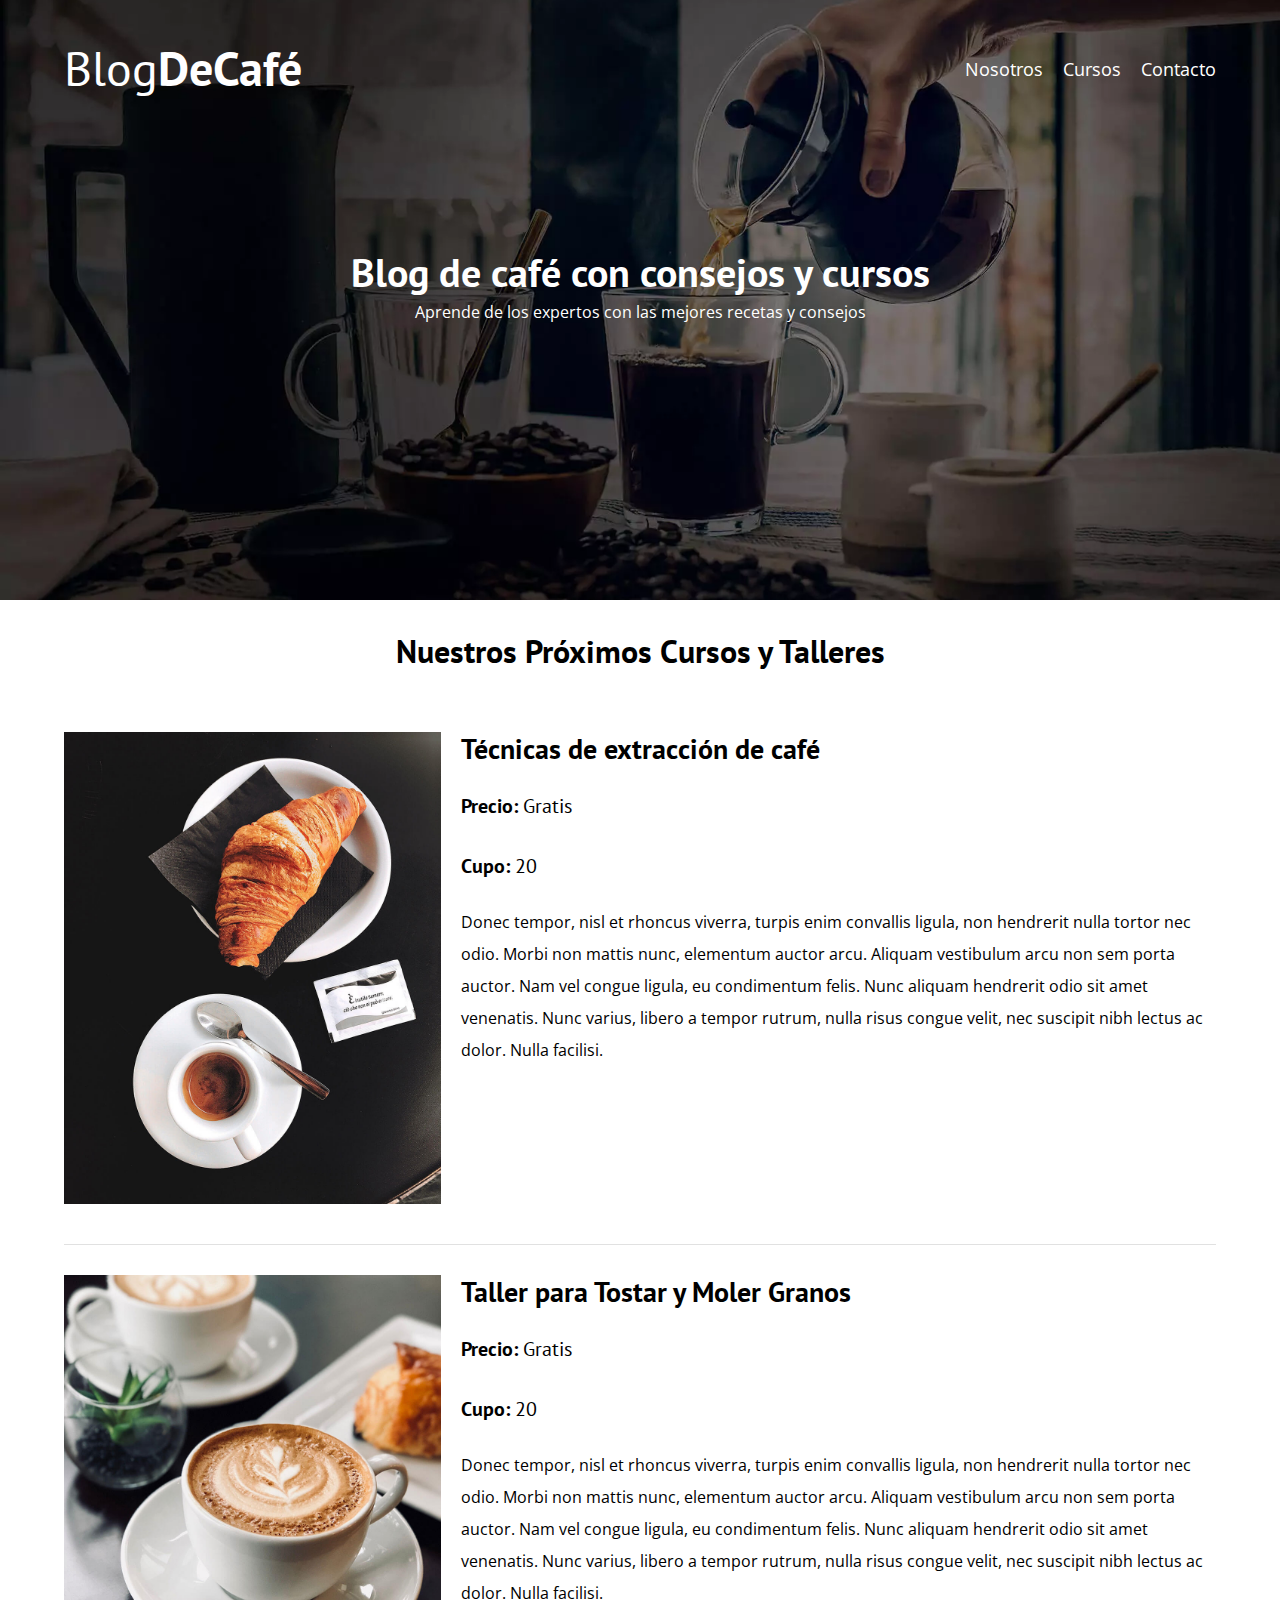
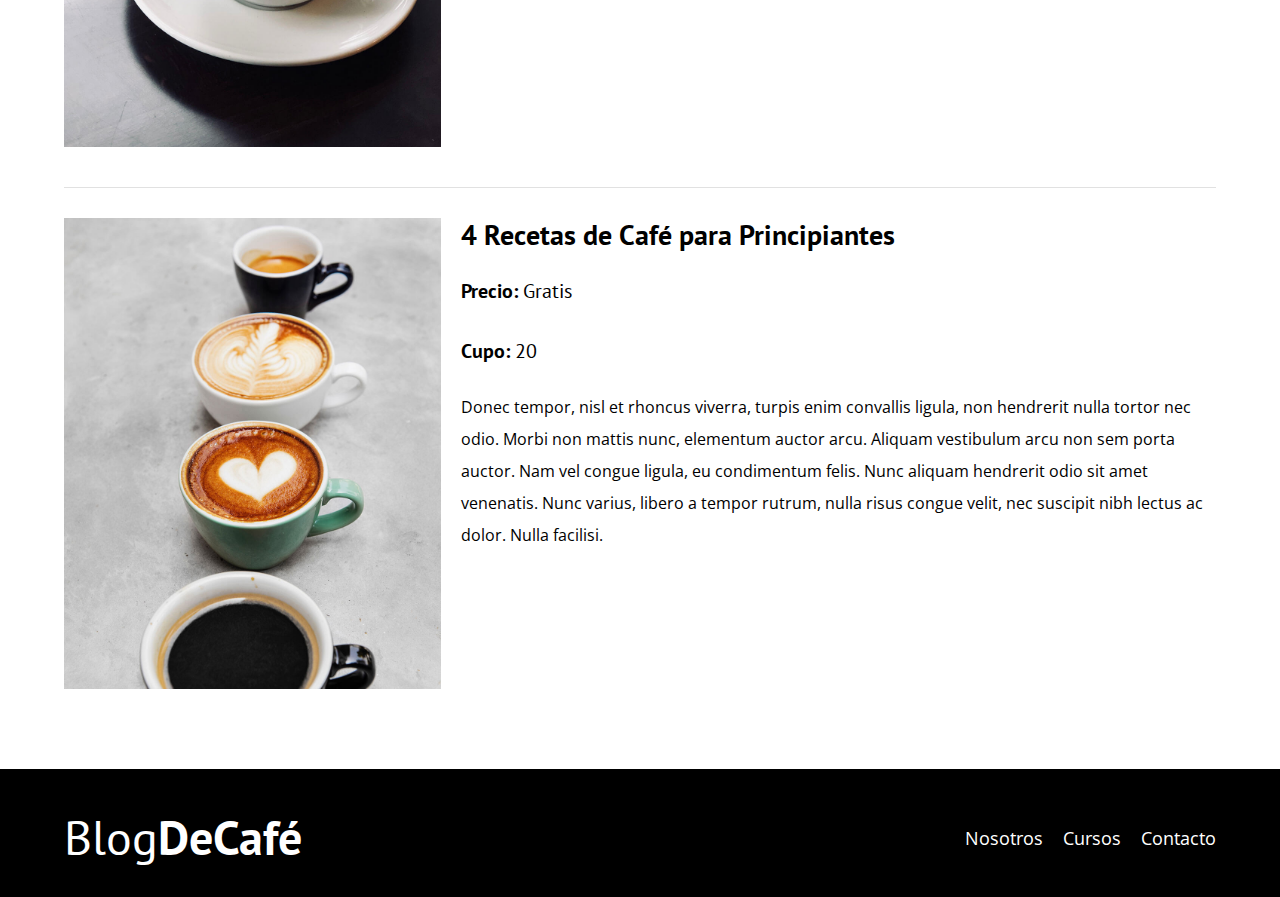
<file: Proyecto 3/blogdecafe/cursos.html>
<!DOCTYPE html>
<html lang="en">
<head>
    <meta charset="UTF-8">
    <meta name="viewport" content="width=device-width, initial-scale=1.0">
    <title>BlogDeCafé</title>
    <link rel="stylesheet" href="css/normalize.css">
    <link href="https://fonts.googleapis.com/css2?family=Open+Sans&family=PT+Sans:wght@400;700&display=swap" rel="stylesheet">
    <link rel="stylesheet" href="css/style.css">
</head>
<body>

    <header class="header">

        <div class="contenedor">
            <div class="barra">
                <a class="logo" href="index.html">
                    <h1 class="logo__nombre no-margin centrar-texto">Blog<span class="logo__bold">DeCafé</span></h1>
                </a>

                <nav class="navegacion">
                    <a href="nosotros.html" class="navegacion__enlace">Nosotros</a>
                    <a href="cursos.html" class="navegacion__enlace">Cursos</a>
                    <a href="contacto.html" class="navegacion__enlace">Contacto</a>
                </nav>
            </div>
        </div>

        <div class="header__texto">
            <h2 class="no-margin">Blog de café con consejos y cursos</h2>
            <p class="no-margin">Aprende de los expertos con las mejores recetas y consejos</p>
        </div>
    </header>

    <main class="contenedor">
        <h3 class="centrar-texto">Nuestros Próximos Cursos y Talleres</h3>

        <div class="curso">
            <div class="curso__imagen">
                <img src="img/curso1.jpg" alt="Imagen del curso">
            </div>
            <div class="curso__informacion">
                <h4 class="no-margin">Técnicas de extracción de café</h4>
                <p class="curso__label">Precio: 
                    <span class="curso__info">Gratis</span>
                </p>
                <p class="curso__label">Cupo: 
                    <span class="curso__info">20</span>
                </p>
                <p class="curso__descripcion">
                    Donec tempor, nisl et rhoncus viverra, turpis enim convallis ligula, non hendrerit nulla tortor nec odio. Morbi non mattis nunc, elementum auctor arcu. Aliquam vestibulum arcu non sem porta auctor. Nam vel congue ligula, eu condimentum felis. Nunc aliquam hendrerit odio sit amet venenatis. Nunc varius, libero a tempor rutrum, nulla risus congue velit, nec suscipit nibh lectus ac dolor. Nulla facilisi.
                </p>
            </div> <!--.curso-informacion-->
        </div> <!--.curso -->

        <div class="curso">
            <div class="curso__imagen">
                <img src="img/curso2.jpg" alt="Imagen del curso">
            </div>
            <div class="curso__informacion">
                <h4 class="no-margin">Taller para Tostar y Moler Granos</h4>
                <p class="curso__label">Precio: 
                    <span class="curso__info">Gratis</span>
                </p>
                <p class="curso__label">Cupo: 
                    <span class="curso__info">20</span>
                </p>
                <p class="curso__descripcion">
                    Donec tempor, nisl et rhoncus viverra, turpis enim convallis ligula, non hendrerit nulla tortor nec odio. Morbi non mattis nunc, elementum auctor arcu. Aliquam vestibulum arcu non sem porta auctor. Nam vel congue ligula, eu condimentum felis. Nunc aliquam hendrerit odio sit amet venenatis. Nunc varius, libero a tempor rutrum, nulla risus congue velit, nec suscipit nibh lectus ac dolor. Nulla facilisi.
                </p>
            </div> <!--.curso-informacion-->
        </div> <!--.curso -->

        <div class="curso">
            <div class="curso__imagen">
                <img src="img/curso3.jpg" alt="Imagen del curso">
            </div>
            <div class="curso__informacion">
                <h4 class="no-margin">4 Recetas de Café para Principiantes</h4>
                <p class="curso__label">Precio: 
                    <span class="curso__info">Gratis</span>
                </p>
                <p class="curso__label">Cupo: 
                    <span class="curso__info">20</span>
                </p>
                <p class="curso__descripcion">
                    Donec tempor, nisl et rhoncus viverra, turpis enim convallis ligula, non hendrerit nulla tortor nec odio. Morbi non mattis nunc, elementum auctor arcu. Aliquam vestibulum arcu non sem porta auctor. Nam vel congue ligula, eu condimentum felis. Nunc aliquam hendrerit odio sit amet venenatis. Nunc varius, libero a tempor rutrum, nulla risus congue velit, nec suscipit nibh lectus ac dolor. Nulla facilisi.
                </p>
            </div> <!--.curso-informacion-->
        </div> <!--.curso -->

        
    </main>

    <footer class="footer">
        <div class="contenedor">
            <div class="barra">
                <a class="logo" href="index.html">
                    <h1 class="logo__nombre no-margin centrar-texto">Blog<span class="logo__bold">DeCafé</span></h1>
                </a>

                <nav class="navegacion">
                    <a href="nosotros.html" class="navegacion__enlace">Nosotros</a>
                    <a href="cursos.html" class="navegacion__enlace">Cursos</a>
                    <a href="contacto.html" class="navegacion__enlace">Contacto</a>
                </nav>
            </div>
        </div>
    </footer>
    <script src="js/modernizr.js"></script>
</body>
</html>
</file>
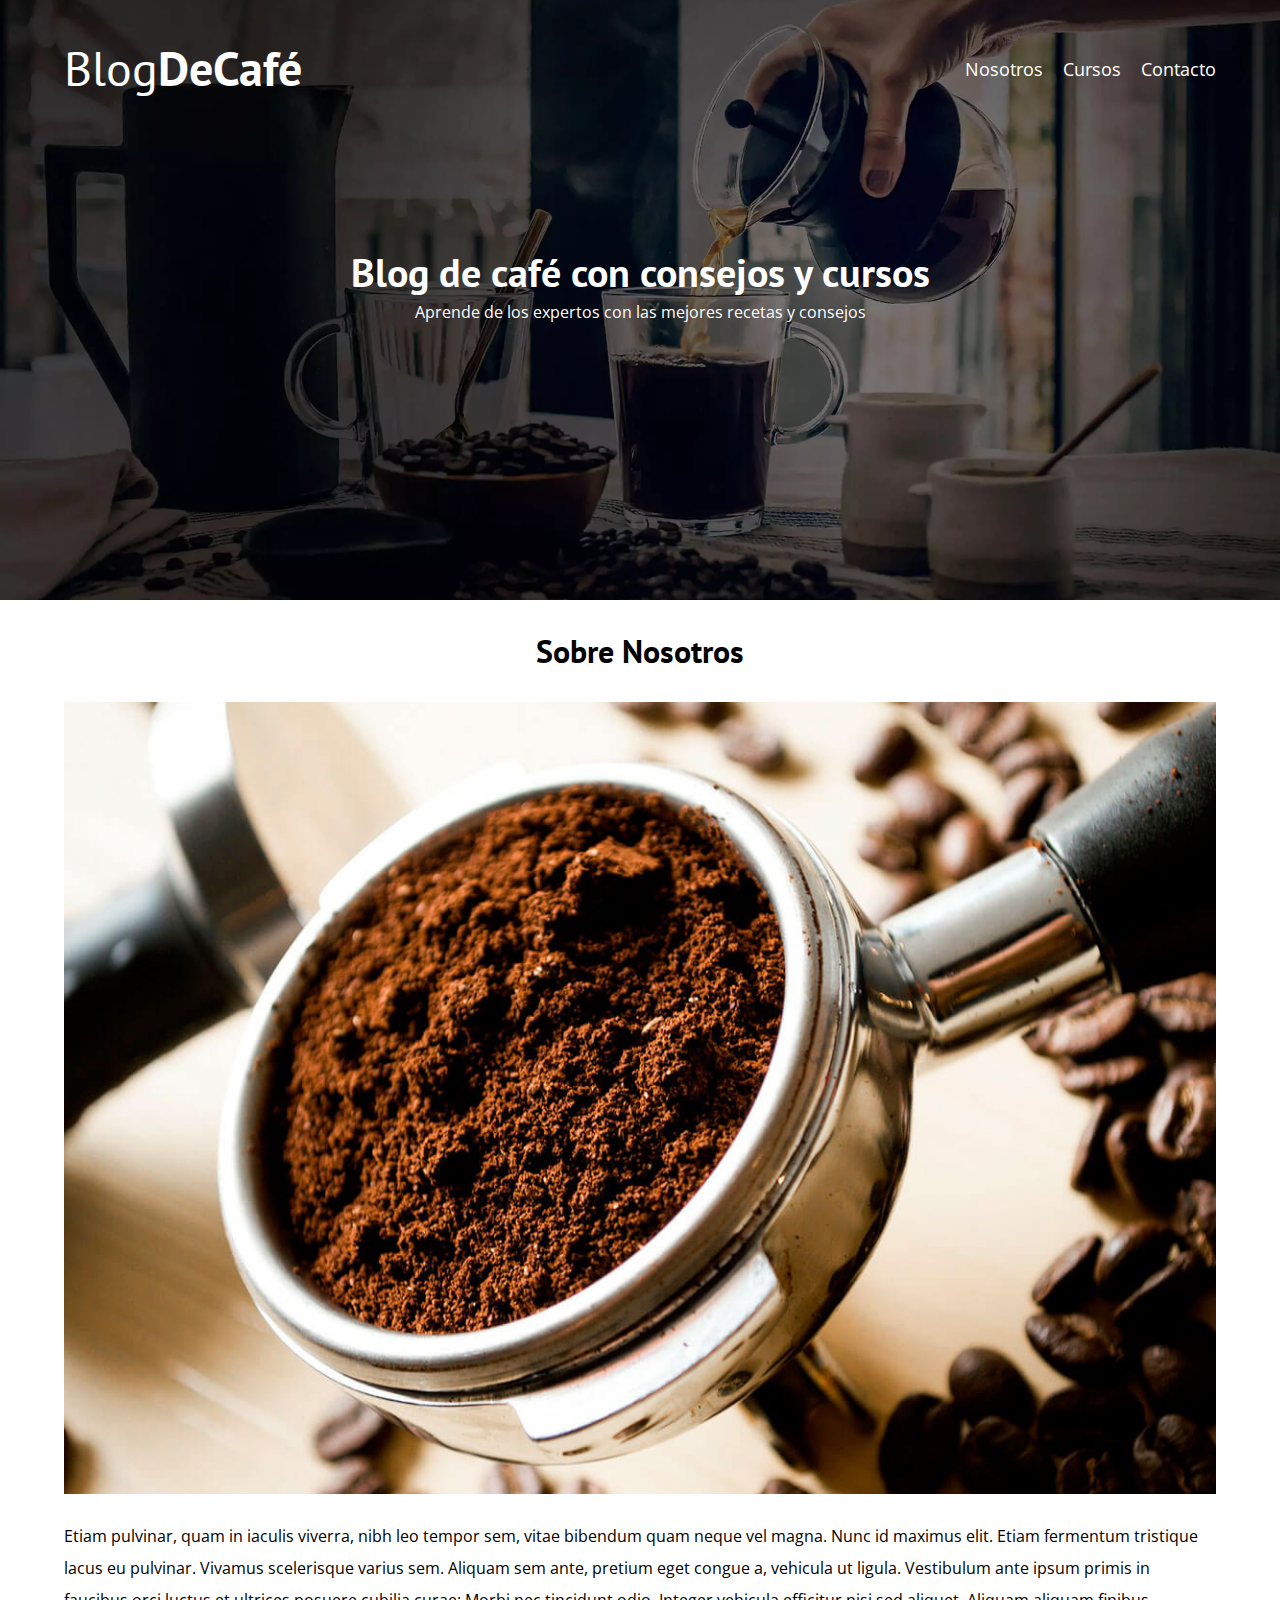
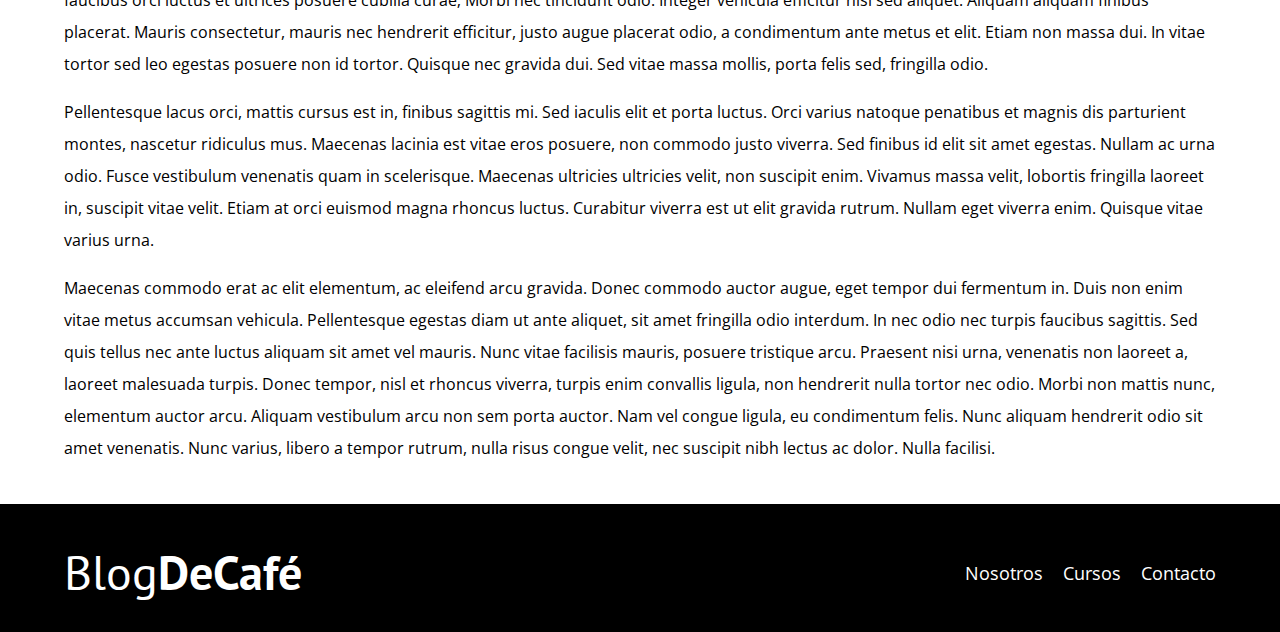
<file: Proyecto 3/blogdecafe/entrada.html>
<!DOCTYPE html>
<html lang="en">
<head>
    <meta charset="UTF-8">
    <meta name="viewport" content="width=device-width, initial-scale=1.0">
    <title>BlogDeCafé</title>
    <link rel="stylesheet" href="css/normalize.css">
    <link href="https://fonts.googleapis.com/css2?family=Open+Sans&family=PT+Sans:wght@400;700&display=swap" rel="stylesheet">
    <link rel="stylesheet" href="css/style.css">
</head>
<body>

    <header class="header">

        <div class="contenedor">
            <div class="barra">
                <a class="logo" href="index.html">
                    <h1 class="logo__nombre no-margin centrar-texto">Blog<span class="logo__bold">DeCafé</span></h1>
                </a>

                <nav class="navegacion">
                    <a href="nosotros.html" class="navegacion__enlace">Nosotros</a>
                    <a href="cursos.html" class="navegacion__enlace">Cursos</a>
                    <a href="contacto.html" class="navegacion__enlace">Contacto</a>
                </nav>
            </div>
        </div>

        <div class="header__texto">
            <h2 class="no-margin">Blog de café con consejos y cursos</h2>
            <p class="no-margin">Aprende de los expertos con las mejores recetas y consejos</p>
        </div>
    </header>

    <main class="contenedor">
        <h3 class="centrar-texto">Sobre Nosotros</h3>

        <img src="img/blog1.jpg" alt="imagen del blog">

        <p>Etiam pulvinar, quam in iaculis viverra, nibh leo tempor sem, vitae bibendum quam neque vel magna. Nunc id maximus elit. Etiam fermentum tristique lacus eu pulvinar. Vivamus scelerisque varius sem. Aliquam sem ante, pretium eget congue a, vehicula ut ligula. Vestibulum ante ipsum primis in faucibus orci luctus et ultrices posuere cubilia curae; Morbi nec tincidunt odio. Integer vehicula efficitur nisi sed aliquet. Aliquam aliquam finibus placerat. Mauris consectetur, mauris nec hendrerit efficitur, justo augue placerat odio, a condimentum ante metus et elit. Etiam non massa dui. In vitae tortor sed leo egestas posuere non id tortor. Quisque nec gravida dui. Sed vitae massa mollis, porta felis sed, fringilla odio.</p>

        <p> Pellentesque lacus orci, mattis cursus est in, finibus sagittis mi. Sed iaculis elit et porta luctus. Orci varius natoque penatibus et magnis dis parturient montes, nascetur ridiculus mus. Maecenas lacinia est vitae eros posuere, non commodo justo viverra. Sed finibus id elit sit amet egestas. Nullam ac urna odio. Fusce vestibulum venenatis quam in scelerisque. Maecenas ultricies ultricies velit, non suscipit enim. Vivamus massa velit, lobortis fringilla laoreet in, suscipit vitae velit. Etiam at orci euismod magna rhoncus luctus. Curabitur viverra est ut elit gravida rutrum. Nullam eget viverra enim. Quisque vitae varius urna.</p>

        <p>Maecenas commodo erat ac elit elementum, ac eleifend arcu gravida. Donec commodo auctor augue, eget tempor dui fermentum in. Duis non enim vitae metus accumsan vehicula. Pellentesque egestas diam ut ante aliquet, sit amet fringilla odio interdum. In nec odio nec turpis faucibus sagittis. Sed quis tellus nec ante luctus aliquam sit amet vel mauris. Nunc vitae facilisis mauris, posuere tristique arcu. Praesent nisi urna, venenatis non laoreet a, laoreet malesuada turpis. Donec tempor, nisl et rhoncus viverra, turpis enim convallis ligula, non hendrerit nulla tortor nec odio. Morbi non mattis nunc, elementum auctor arcu. Aliquam vestibulum arcu non sem porta auctor. Nam vel congue ligula, eu condimentum felis. Nunc aliquam hendrerit odio sit amet venenatis. Nunc varius, libero a tempor rutrum, nulla risus congue velit, nec suscipit nibh lectus ac dolor. Nulla facilisi.</p>
    </main>

    <footer class="footer">
        <div class="contenedor">
            <div class="barra">
                <a class="logo" href="index.html">
                    <h1 class="logo__nombre no-margin centrar-texto">Blog<span class="logo__bold">DeCafé</span></h1>
                </a>

                <nav class="navegacion">
                    <a href="nosotros.html" class="navegacion__enlace">Nosotros</a>
                    <a href="cursos.html" class="navegacion__enlace">Cursos</a>
                    <a href="contacto.html" class="navegacion__enlace">Contacto</a>
                </nav>
            </div>
        </div>
    </footer>
    <script src="js/modernizr.js"></script>
</body>
</html>
</file>
<file: css/style.css>
:root {
    --blanco:#ffffff;
    --oscuro:#212121;
    --primario: #ffc107;
    --secundario: #0097a7;
    --gris: #757575;
    --gris-claro: #dfe9f3;


}

/* Globales */
html{
    font-size: 62.5%;
    box-sizing: border-box; /* Hack para box model */
    scroll-snap-type: mandatory;
}

/* Selector universal de todos los elementos y le aplica la regla */
*, *:before, *:after {
    box-sizing: inherit;
}


body{
    font-size: 16px;  /*1rem = 10px*/
    font-family:  'Krub', sans-serif;
    background-image: linear-gradient(to top, var(--gris-claro) 0%, var(--blanco) 30%);
}
.contenedor{
    max-width: 120rem;
    margin: 0 auto;
}
.boton{
    background-color: var(--secundario);
    color: var(--blanco);
    padding: 1rem 3rem;
    margin-top: 3rem;
    font-size: 2rem;
    text-decoration: none;
    text-transform: uppercase;
    font-weight: bold; /* Negrita */
    border-radius: .5rem; /* Esquinas redondeadas */
    width: 90%;
    text-align: center;
    border: none;
}
@media (min-width: 768px) {
    .boton{
        width: auto;
    }
}
.boton:hover {
    cursor: pointer;
}
.sombra{
    box-shadow: 0px 5px 9px 5px rgba(143,143,143,0.47);
    background-color: var(--blanco);
    padding: 2rem;
    border-radius: 1rem;
}


/* Tipografia */
h1{
    font-size: 3.8rem;
}
h2{
    font-size: 2.8rem;
}
h3{
    font-size: 1.8rem;
}
h1, h2, h3 {
    text-align: center;
}


/* Titulos */
.titulo span {
    font-size: 2rem;
}


/* Utilidades */
.boton .w-sm-100{
    width: 100%;
 }
 @media (min-width: 768px) {
     .w-sm-100 {
         width: auto;
     }
 }
 .flex {
     display: flex;
 }
 .alinear-derecha {
    justify-content: flex-end;
 }



/* Navegacion principal */
.nav-bg{
    background-color: var(--secundario);
}
.navegacion-principal{
    display: flex;
    flex-direction: column; 
}
@media (min-width: 768px) {
    .navegacion-principal {
        flex-direction: row;
        justify-content: space-between;
    }
}
.navegacion-principal a {
    display: block;
    text-align: center;
    color: var(--blanco);
    text-decoration: none;
    font-size: 2rem;
    font-weight: 700;
    padding: 1rem;
}
.navegacion-principal a:hover {
    background-color: var(--primario);
    color: var(--oscuro)
}



/* Hero */
/* Agregar imagen de fondo, ajustar tamaño y sin repeticion de la imagen */
.hero {
    background-image: url(../img/hero.jpg); /* ../ es para buscar imagen en otra carpeta */
    background-repeat: no-repeat;
    background-size: cover;
    height: 410px;
    position: relative;
    margin-bottom: 2rem;
}

.contenido-hero {
    position: absolute;
    background-color: rgba(0,0,0,.7); /* Anterior */
    background-color: rgb(0 0 0 / 70%);

    /* top: 0;
    right: 0;
    bottom: 0;
    left: 0; */
    width: 100%;
    height: 100%;

    display: flex; /* Se alinea horizontalmente con justify-content y verticalmente con aling-itenms */
    flex-direction: column;
    align-items: center;
    justify-content: center;

}

.contenido-hero h2,
.contenido-hero p{
    color: var(--blanco)
}

.contenido-hero .ubicacion{
    display: flex;
    align-items: flex-end;
}


/*SCROLL SNAP, para hacer scroll y que te lleve automaticamente a cada seccion*/
.servicios, 
.navegacion-principal, 
.formulario {
    scroll-snap-align: center;
    scroll-snap-stop: always;
}

/* SERVICIOS , css grid permite modificar la ubicacion y el tamaño de los elemetnos */
@media (min-width: 768px) {
    .servicios{
        display: grid;
        grid-template-columns: repeat(3, 1fr); 
        grid-template-columns: 1fr 1fr 1fr; /* fr es una fraccion por cantidad de columnas */
        column-gap: 2rem; /* espacio entre columnas */
    } 
}

.servicio{
    display: flex;
    flex-direction: column;
    align-items: center;
    
}

.servicio h3 {
    color: var(--secundario);
    font-weight: normal;
}

.servicio p {
    line-height: 2;

}

.servicio .iconos {
    height: 15rem;
    width: 15rem;
    background-color: var(--primario);
    border-radius: 50%;
    display: flex;
    justify-content: space-evenly;
    align-items: center;
}


/* Contacto */
.formulario {
    background-color: var(--gris);
    width: min(60rem, 100%); 
    margin: 0 auto; 
    padding: 2rem;
    border-radius: 2rem;
}
.formulario fieldset {
    border: none;
}

.derecho {   
    text-align: center;
}

.formulario legend {
    text-align: center;
    font-size: 1.8rem;
    text-transform: uppercase;
    font-weight: bold;
    margin-bottom: 2rem;
    color: var(--primario);
}

@media (min-width: 768px) {
    .contenedor-campos {
        display: grid;
        grid-template-columns: 50% 50%;
        grid-template-rows: auto auto 20rem;
        column-gap: 1rem;  

    }
    .campo:nth-child(3),
    .campo:nth-child(4) {
        grid-column: 1 / 3;      
    }
}
.contenedor-campos {
    display: grid;    
}

.campo {
    margin-bottom: 1rem;
}

.campo label {
    color: var(--blanco);
    font-weight: bold;
    margin-bottom: .5rem;
    display: block;
}

.campo textarea {
    height: 20rem;
}

.input-text {
    width: 100%;
    border: none;
    padding: 1.5rem;
    border-radius: .5rem;
}
</file>
<file: Proyecto 3/blogdecafe/css/style.css>
:root {
    --fuenteHeading: 'PT Sans', sans-serif;
    --fuenteParrafos: 'Open Sans', sans-serif;

    --primario: #784D3C;
    --gris: #e1e1e1;
    --blanco: #ffffff;
    --negro: #000000;
}
html {
    box-sizing: border-box;
    font-size: 62.5%; /* 1 rem = 10px */    
}
*, *:before, *:after {
    box-sizing: inherit;
}
body {
    font-family: var(--fuenteParrafos);
    font-size: 1.6rem;
    line-height: 2;
}

/** Globales **/
.contenedor {
    width: min(90%, 120rem);
    margin: 0 auto;
}
a {
    text-decoration: none;
}
h1, h2, h3, h4 {
    font-family: var(--fuenteHeading);
    line-height: 1.2;
}
h1 {
    font-size: 4.8rem;
}
h2 {
    font-size: 4rem;
}
h3 {
    font-size: 3.2rem;
}
h4 {
    font-size: 2.8rem;
}
img {
    max-width: 100%;
}
/** Utilidades **/
.no-margin {
    margin: 0;
}
.no-padding {
    padding: 0;
}
.centrar-texto {
    text-align: center;
}

/** Header **/
.webp .header {
    background-image: url(../img/banner.webp);
}
.no-webp .header {
    background-image: url(../img/banner.jpg);
}
.header {
    height: 60rem;
    background-size: cover;
    background-repeat: no-repeat;
    background-position: center center;
}
.header__texto {
   text-align: center;
   color: var(--blanco);
   margin-top: 5rem;
}
@media (min-width: 768px) {
    .header__texto {
        margin-top: 15rem;
    }
}
.barra {
    padding-top: 4rem;
}

@media (min-width: 768px) {
    .barra {
        display: flex;
        justify-content: space-between;
        align-items: center;
    }
}
.logo {
    color: var(--blanco);
    
}
.logo__nombre {
    font-weight: 400;
}
.logo__bold {
    font-weight: 700;
}
@media (min-width: 768px) {
    .navegacion {
        display: flex;
        gap: 2rem;
    }
}
.navegacion__enlace {
    display: block;
    text-align: center;
    font-size: 1.8rem;
    color: var(--blanco);
}

@media (min-width: 768px) {
    .contenido-principal {
        display: grid;
        grid-template-columns: 2fr 1fr;
        column-gap: 4rem;
    }
}

.entrada {
    border-bottom: 1px solid var(--gris);
    margin-bottom: 2rem;
}
.entrada:last-of-type {
    border: none;
    margin-bottom: 0;
}
.boton {
    display: block;
    font-family: var(--fuenteHeading);
    color: var(--blanco);
    text-align: center;
    padding: 1rem 3rem;
    font-size: 1.8rem;
    text-transform: uppercase;
    font-weight: 700;
    margin-bottom: 2rem;
    border: none;
}

@media (min-width: 768px) {
    .boton {
        display: inline-block;

    }
}
.boton:hover {
    cursor: pointer;
}
.boton--primario {
    background-color: var(--negro);
}
.boton--secundario {
    background-color: var(--primario);
}

.cursos {
    list-style: none;
}

.widget-curso {
    border-bottom: 1px solid var(--gris);
    margin-bottom: 2rem;
}
.widget-curso:last-of-type {
    border: none;
    margin-bottom: 0;
}
.widget-curso__label {
    font-family: var(--fuenteHeading);
    font-weight: bold;
}
.widget-curso__info {
    font-weight: normal;
}
.widget-curso__label,
.widget-curso__info {
    font-size: 2rem;
}

.footer {
    background-color: var(--negro);
    padding-bottom: 3rem;
    margin-top: 4rem;
}

/** Sobre Nosotros **/
@media (min-width: 768px) {
    .sobre-nosotros {
        display: grid;
        grid-template-columns: repeat(2, 1fr);
        column-gap: 2rem;
    }
}

/** Cursos **/
.curso {
    padding: 3rem 0;
    border-bottom: 1px solid var(--gris);
}
@media (min-width: 768px) {
    .curso {
        display: grid;
        grid-template-columns: 1fr 2fr;
        column-gap: 2rem;
    }
}
.curso:last-of-type {
   border: none;
}
.curso__label {
    font-family: var(--fuenteHeading);
    font-weight: bold;
}
.curso__info {
    font-weight: normal;
}
.curso__label,
.curso__info {
    font-size: 2rem;
}

/** Contacto **/
.contacto-bg {
    background-image: url(../img/contacto.jpg);
    height: 40rem;
    background-size: cover;
    background-repeat: no-repeat;
}

.formulario {
    background-color: var(--blanco);
    margin: -5rem auto 0 auto;
    width: 95%;
    padding: 5rem;
}
.campo {
    display: flex;
    margin-bottom: 2rem;
}
.campo__label {
    flex: 0 0 9rem;
    text-align: right;
    padding-right: 2rem;
}
.campo__field {
    flex: 1;
    border: 1px solid var(--gris);
}
.campo__field--textarea {
    height: 20rem;
}
</file>
<file: Proyecto2/css/style.css>
:root {
    --primario: #a3a3a3;
    --primarioOscuro: #747474;
    --secundario: #FFCE00;
    --secundarioOscuro: rgb(233, 187, 2);
    --blanco: #FFF;
    --negro: #000;

    --fuentePrincipal: 'Staatliches', cursive;
}

html {
    box-sizing: border-box;
    font-size: 62.5%; 
}

*, *:before, *:after {
    box-sizing: inherit;
}

/** Globales **/
body {
    background-color: var(--primario);
    font-size: 1.6rem;
    line-height: 1.5;
}
p {
    font-size: 1.8rem;
    font-family: Arial, Helvetica, sans-serif;
    color: var(--blanco);
}
a {
    text-decoration: none;
}
img {
    width: 100%;
}
.contenedor {
    max-width: 120rem;
    margin: 0 auto;
}
h1, h2, h3 {
    text-align: center;
    color: var(--secundario);
    font-family: var(--fuentePrincipal);
}
h1 {
    font-size: 4rem;
}
h2 {
    font-size: 3.2rem;
}
h3 {
    font-size: 2.4rem;
}

/**Carrucel**/

.slider {
	width: 95%;
	margin: auto;
	overflow: hidden;
}

.slider ul {
    display: flex;
    justify-content: center;
    padding: 0;
    width: 400%;

    animation: cambio 20s infinite;
    animation-timing-function: linear;
}

.slider li{
    display: flex;
    justify-content: center;
    width: 100%;	
    list-style: none;
}

.slider img{    
    width: 600px;
    height: 450px;
    border-radius: 1rem;
}

@keyframes cambio {   
    0% {margin-left: 0;}
    20% {margin-left: 0;}

    25% {margin-left: -100%;}
    45% {margin-left: -100%;}

    50% {margin-left: -200%;}
    70% {margin-left: -200%;}

    75% {margin-left: -300%;}
    100% {margin-left: -300%;}
}


/** Header **/
.header {
    margin: 0 auto;
    width: 700px;
    height: 100px;
    display: flex;
    justify-content: center;
}
.header__logo {
    width: 10rem;
    height: 10rem;
    margin: 0 auto;
    padding: 1rem;
}
/** Footer **/
.footer {
    display: flex;
    justify-content: center;
    background-color: black;
    padding: 1rem 0;
    margin-top: 1rem;
    height: 90px;
}

.footer a{
    display: flex;
    align-items: center;
}

.footer__texto {
    display: flex;
    align-items: center;
    font-family: var(--fuentePrincipal);
    text-align: center;
    font-size: 1.8rem;
    padding: 1rem;
}
.footer__icono{
    flex: 1;
    text-align: center;
    width: 4rem;
    height: 4rem;
    align-items: center;
    padding: 1rem;
}

/** Navegacion **/
.navegacion {
    background-color: var(--primarioOscuro);
    padding: 1rem 0;
    display: flex;
    justify-content: center;
    gap: 2rem; 
}
.navegacion__enlace {
    font-family: var(--fuentePrincipal);
    color: var(--blanco);
    font-size: 3rem;
}
.navegacion__enlace--activo,
.navegacion__enlace:hover {
    color: var(--secundario);
}

/** Grid **/
.grid {
    display: grid;
    grid-template-columns: repeat(2, 1fr);
    gap: 2rem;
}
@media (min-width: 768px) {
    .grid {
        grid-template-columns: repeat(2, 1fr);
    }
}

/** Productos **/
.producto {
    display: flex;
    justify-content: center;
    background-color: var(--primarioOscuro);
    padding: 1rem;
    border-radius: 1rem;
    
}

.producto__imagen{
    width: 25rem;
    height: 20rem;
    border-radius: .5rem;
}

.producto__nombre {
    font-size: 4rem;
}
.producto__precio {
    font-size: 2.8rem;
    color: var(--secundario);
}
.producto__nombre,
.producto__precio {
    font-family: var(--fuentePrincipal);
    margin: 1rem 0;
    text-align: center;
    line-height: 1.2;
}

/** Contacto **/
.nosotros {
    display: grid;
    grid-template-rows: repeat(2, auto);
}
@media (min-width: 768px) {
    .nosotros {
        grid-template-columns: repeat(2, 1fr);
        column-gap: 2rem;
    }
}
.nosotros__imagen {
    grid-row: 1 / 2;
    width: 100%;
}
@media (min-width: 768px) {
    .nosotros__imagen {
       grid-column: 2 / 3;
    }
}

.formulario {
    background-color: var(--primarioOscuro);
    width: min(60rem, 100%); 
    margin: 0 auto; 
    padding: 2rem;
    border-radius: 2rem;
}
.formulario fieldset {
    border: none;
}

.derecho {   
    text-align: center;
}

.formulario legend {
    text-align: center;
    font-size: 1.8rem;
    text-transform: uppercase;
    font-weight: bold;
    margin-bottom: 2rem;
    color: var(--primario);
}

@media (min-width: 768px) {
    .contenedor-campos {
        display: grid;
        grid-template-columns: 50% 50%;
        grid-template-rows: auto auto 20rem;
        column-gap: 1rem; 

    }
    .campo:nth-child(3),
    .campo:nth-child(4) {
        grid-column: 1 / 3;        
    }
}
.contenedor-campos {
    display: grid;    
}

.campo {
    margin-bottom: 1rem;
}

.campo label {
    color: var(--blanco);
    font-weight: bold;
    margin-bottom: .5rem;
    display: block;
}

.campo textarea {
    height: 20rem;
}

.input-text {
    width: 100%;
    border: none;
    padding: 1.5rem;
    border-radius: .5rem;
}

.boton{
    background-color: var(--secundario);
    color: var(--blanco);
    padding: 1rem 3rem;
    margin-top: 3rem;
    font-size: 2rem;
    text-decoration: none;
    text-transform: uppercase;
    font-weight: bold; 
    border-radius: .5rem; 
    width: 90%;
    text-align: center;
    border: none;
}
@media (min-width: 768px) {
    .boton{
        width: auto;
    }
}
.boton:hover {
    cursor: pointer;
}

/** Bloques **/
.bloques {
    display: grid;
    grid-template-columns: repeat(2, 1fr);
    gap: 2rem;
}
@media (min-width: 768px) {
    .bloques {
        grid-template-columns: repeat(4, 1fr);
    }
}

.bloque {
    text-align: center;
}

.bloque__titulo {
    margin: 0;
}

/** Pagina del Producto **/
@media (min-width: 768px) {
    .product {
        display: grid;
        grid-template-columns: repeat(2, 1fr);
        column-gap: 2rem;
    }
}

.product__contenido h2 {
    text-align: left;
}

.product__imagen{
    border-radius: 1rem;
    width: 600px;
    height: 450px;
}

#mapa {
    max-width: 800px;
    margin: 0 auto;
    border-radius: 1rem;
}
</file>
